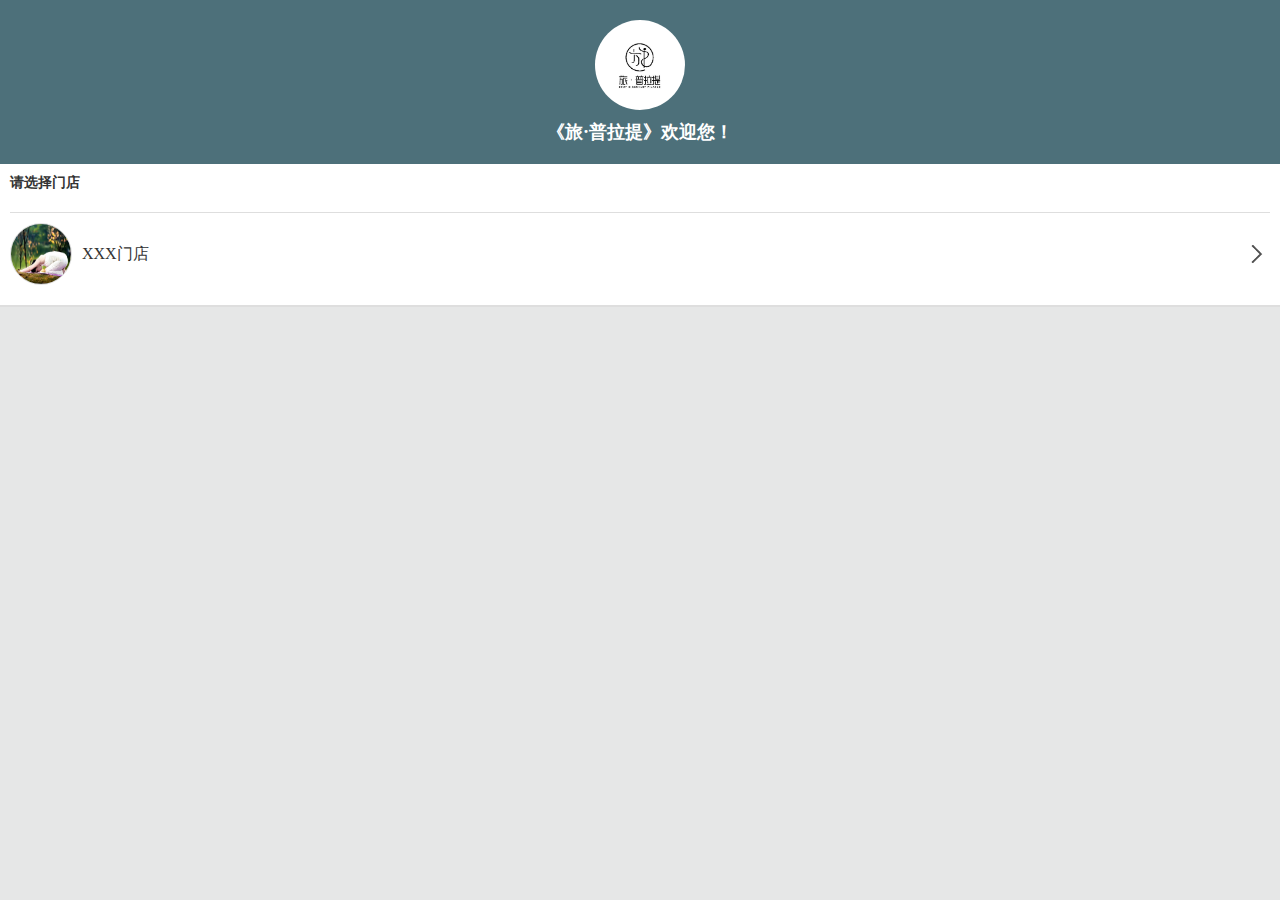
<file: page/index.html>
<!DOCTYPE html>
<html>
<head>
<meta charset="utf-8" name="viewport" content="width=device-width,initial-scale=1,user-scalable=no">
<title>旅·普拉提</title>
<link href="../css/public.css" rel="stylesheet" type="text/css" />
<link href="../css/index.css" rel="stylesheet" type="text/css" />
<link href="../css/bootstrap.min.css" rel="stylesheet" type="text/css" />
<script type="text/javascript" src="../js/jquery-3.4.1.min.js"></script>
<script type="text/javascript" src="../js/config.js"></script>
<script type="text/javascript" src="../js/rolldate.min.js"></script>
<link href="../css/bootstrap.min.css" rel="stylesheet" type="text/css" />
<script type="text/javascript" src="../js/bootstrap.min.js"></script>
<script type="text/javascript" src="../js/template.js"></script>
</head>
<body>
	<!-- 内容部分 -->
	<ul class="contend">
		<!-- 首页 -->
		<li>
			<div class="contend-home-page">
				<!-- <div class="top-nave">旅·普拉提-首页</div> -->
				<!-- 顶部banner -->
				<div class="contend-home-page-img">
					<img src="../img/banner.png" />
				</div>
				
				<!-- 中间链接 -->
				<div class="store-notice">
					<!-- 门店公告 -->
					<div class="store-notice-title">
						<div class="store-notice-img"><img src="../img/notice.png" /></div>
						<p>门店公告</p>
					</div>
					<!-- 教练详情 -->
					<div class="group-details">
						<div class="group-details-img"><img src="../img/detail.png" /></div>
						<p>教练详情</p>
					</div>
					<!-- 我的信息 -->
					<div class="my-info">
						<div class="my-info-img"><img src="../img/info.png" /></div>
						<p>我的信息</p>
					</div>
				</div>
				
				<!-- 门店简介部分 -->
				<div class="contend-abstract">
					<div class="contend-abstract-title">
						<div class="contend-abstract-title-info">
							<img src="" />
							<p class="store-abstract"></p>
						</div>
						<p class="store-details">查看详情</p>
					</div>
					<div class="store-img"></div>
				</div>
				
				<!-- 我们的门店 -->
				<div class="contend-our-store">
					<div class="contend-our-store-left">
						<img src="../img/store.png" />
						<p>我们的门店</p>
					</div>
					<div class="contend-our-store-num"></div>
				</div>
				<ul class="hide-store"></ul>
			</div>
		</li>
		<!-- 活动中心 -->
		<li>
			<div class="top-nave">活动中心</div>
			<div class="activity-center">
				<div class="activity-img">
					<img src="../img/yjbj3.jpeg" />
				</div>
				<ul class="activity-title">
					<li class="activity-main">活动主标题</li>
					<li class="activity-vice">活动副标题</li>
				</ul>
			</div>
			<div class="activity-center">
				<div class="activity-img">
					<img src="../img/yjbj3.jpeg" />
				</div>
				<ul class="activity-title">
					<li class="activity-main">活动主标题</li>
					<li class="activity-vice">活动副标题</li>
				</ul>
			</div>
		</li>
		<!-- 立即预约 -->
		<li>
			<!-- <div class="top-nave">立即预约</div> -->
			<!-- 立即预约顶部 -->
			<ul class="make-week">
				<li id="pickdate" class="calendar-icon">
					<img src="../img/calendar.png" />
					<input readonly class="form-control" type="text" id="date-group8-1" placeholder="不能小于当前的日期">
				</li>
				<li class="class-chose">
					<p id="group-class" class="choose-current">团课</p>
					<p id="private-class">私教</p>
				</li>
				<li class="chose-store-select"></li>
				<!-- <li class="chose-store-select">
					<select class="chose-store">
						<option value="">南城店</option>
						<option value="">虎门店</option>
						<option value="">东城店</option>
					</select>
				</li> -->
			</ul>
			
			<!-- 预约内容->团课预约 -->
			<div class="current-make-out"></div>
			<!-- 底部弹出数据 -->
			<div class="am-share">
			  <h3 class="am-share-title"></h3>
			  <ul class="am-share-sns"></ul>
			  <div class="am-share-footer">
				  <button class="sure_btn">确定预约</button>
				  <button class="share_btn">取消</button>
			  </div>
			</div>
			
			<!-- 模态框 -->
			<!-- <div class="modal fade" id="myModal" tabindex="-1" role="dialog" aria-labelledby="myModalLabel" aria-hidden="true"></div> -->
		</li>
		<!-- 个人中心 -->
		<li>
			<div class="top-nave">个人中心</div>
			<div class="personal-center-box">
				<div class="personal-center"></div>
				<div class="personal-center-top">
					<div class="personal-center-top-img"><span>未登录</span><img src="" /></div>
					<p></p>
				</div>
			</div>
			<ul class="personal-center-info">
				<li data-id="info">
					<p>我的信息</p>
					<div class="personal-center-img"><img src="../img/jt2.png" /></div>
				</li>
				<li data-id="notice">
					<p>门店公告</p>
					<div class="personal-center-img"><img src="../img/jt2.png" /></div>
				</li>
				<li data-id="about-us">
					<p>关于我们</p>
					<div class="personal-center-img"><img src="../img/jt2.png" /></div>
				</li>
				<li data-id="make-record">
					<p>我的预约记录</p>
					<div class="personal-center-img"><img src="../img/jt2.png" /></div>
				</li>
			</ul>
			<button class="exit">退出</button>
		</li>
	</ul>
	<!-- 底部 -->
	<div class="fill-footer"></div>
	<ul class="footer-tabe">
		<li class="tbl-active">首页</li>
		<li>活动中心</li>
		<li>立即预约</li>
		<li>个人中心</li>
	</ul>
</body>
<script>
	let choseData = "",
	u = getUrl(),
	storeUrl = window.location.href,
	needUrl = storeUrl.split('?')[1],
	needUrlData="",
	storeId="",
	storesname = "",
	storeData = JSON.parse(localStorage.getItem("userData")), // 获取用户登录数据
	memberTokens = "";
	if(needUrl != undefined){
		needUrlData = needUrl.split('&'), // 获取路径中需要的数据
		storeId = needUrlData[0].split('=')[1], // 门店id
		storesname = decodeURI(needUrlData[1].split('=')[1]); // 门店名称;
	}else{
		$(window).attr('location','/page/storeChose.html');
	}
	// 获取数据封装
	function getClassData(url,sendTime,joinData,targetData,determineType){
		// url 需要读取的接口, joinData 拼接的数据html, targetData 存放的目标节点, determineType 判断课程类型（团课、私课）
		if(determineType == "0"){
			$.post(u+url,{
				selectDate:sendTime,
				storeId:storeId
			},function(res){
				let dataArr = res.page.rows;
				console.log(res,'111');
				if(res.success && dataArr != null){
					for(let i in dataArr){
						let makeNum = dataArr[i].maxStudent - dataArr[i].hasApplyCount;
						console.log(dataArr[i]);
						console.log(makeNum);
						console.log(!dataArr[i].notOver);
						joinData += '<ul class="current-make">';
						joinData += '<li class="current-img"><img src="'+ u + dataArr[i].descImage + '" /></li>';
						joinData += '<li class="current-info">';
						joinData += '<p>课程时间：' + dataArr[i].starttime + '-' + dataArr[i].endtime + '</p>';
						joinData += '<p class="current-info-name">课程名称：' + dataArr[i].coachName + '</p>';
						joinData += '<p>场地名称：' + dataArr[i].place + '</p>';
						joinData += '</li>';
						joinData += '<li class="make-info">';
						joinData += '<p class="make-info-btn" week-id="'+ dataArr[i].id +'">查看详情</p>';
						if(makeNum > 0 && !dataArr[i].canApply){
							joinData += '<p class="make-info-num">还可报名' + makeNum + '人</p>';
						}else if(makeNum == 0 && dataArr[i].canApply){
							joinData += '<p class="make-info-num">人员已满</p>';
						}
						joinData += '</li></ul>';
						$(targetData).html(joinData);
					}
				}else{
					$(targetData).html('暂无课程数据');
				}
				
			});
		}else if(determineType == "1"){
			$.post(u+url,{
				dateStr:sendTime,
				storeId:storeId
			},function(res){
				console.log(res,'222');
				let dataArr = res.data;
				if(res.success && dataArr.length != 0){
					for(let i in dataArr){
						let itemsArr = dataArr[i].items;
						// console.log(dataArr[i]);
						joinData += '<li>';
						joinData += '<ul class="private-make">';
						joinData += '<li class="private-info">';
						joinData += '<div class="private-info-img">';
						joinData += '<img src="' + u + dataArr[i].headpic + '" /></div>';
						joinData += '<p>教练名称：'+ dataArr[i].name +'</p></li>';
						joinData += '<li class="make-btn">课程详情</li></ul>';
						joinData += '<div class="show-data">';
						for(let s in itemsArr){
							// console.log(itemsArr[s],'123');
							joinData += '<ul class="private-lessons-info-ul">';
							joinData += '<li class="private-lessons-count">';
							joinData += '<div class="private-lessons-count-box">';
							joinData += '<div class="private-lessons-count-box-left">';
							joinData += '<div class="private-lessons-count-img"><img src="'+ u + itemsArr[s].logo +'" /></div>';
							joinData += '<div class="private-lessons-count-desc">';
							joinData += '<p>'+ itemsArr[s].courseName +'</p>';
							joinData += '<p class="private-lessons-count-time">'+ itemsArr[s].duration +'min</p>';
							joinData += '</div></div></div>';
							joinData += '<p class="private-lessons-count-btn" course-id="'+ itemsArr[s].id +'">预约</p>';
							joinData += '</li></ul>';
						}
						joinData += '</div>';
						joinData += '</li>';
						$(targetData).html(joinData);
					}
				}else{
					$(targetData).html('该门店暂未添加教练');
				}
			});
		}
	}
	
	// 私课预约函数封装
	function privateClassFun(urlData,tokenParameter,idParameter,dayParameter,ev){
		$.ajax({
			// 请求头信息
			headers:{
				"Accept": "application/json",
				"memberToken":tokenParameter
			},
			// 请求方式
			type:"POST",
			// 请求属于同步还是异步
			async:false,
			// 预期服务器返回的数据类型，如果不指定，jQuery会根据响应包自动判断，一般我们直接设定为json
			dataType:'json',
			url:u + urlData,
			contentType : "application/x-www-form-urlencoded",
			data:{
				courseId:idParameter,
				datetime:dayParameter
			},
			success:function (res) {
				console.log(res);
				if(res.success){
					//console.log(ev,'123');
					//ev.stopPropagation();
					alert(res.msg);
					//window.location.reload();//当前页面刷新
				}else{
					//console.log(ev,'234');
					//ev.stopPropagation();
					alert(res.msg);
					//window.location.reload();//当前页面刷新
				}
			},
			error:function(err) {
				console.log(err,'失败返回');
			},
		});
	}
	//日期判断
	new Rolldate({
		el: '#date-group8-1',
		format: 'YYYY-MM-DD',
		beginYear: 1986,
		endYear: 2100,
		confirm: function(date) {
			var d = new Date(),
				d1 = new Date(date.replace(/\-/g, "\/")),
				d2 = new Date(d.getFullYear() + '/' + (d.getMonth() + 1) + '/' + d.getDate()), //如果非'YYYY-MM-DD'格式，需要另做调整
				showInfo="";
			if (d1 < d2) {
				//showInfo += '<div class="modal-dialog">';
				//showInfo += '<div class="modal-header">';
				//showInfo += '<button type="button" class="close" data-dismiss="modal" aria-hidden="true">&times;</button>';
				//showInfo += '<h4 class="modal-title" id="myModalLabel">错误提示</h4></div>';
				//showInfo += '<div class="modal-body">所选日期不能小于今天日期</div>';
				//showInfo += '<div class="modal-footer">';
				//showInfo += '<button type="button" class="btn btn-default" data-dismiss="modal">重新选取日期</button>';
				//$('#myModal').html(showInfo);
				alert('不能小于当前的日期');
				return false;
			}else{
				choseData = date;
			}
			if($(".class-chose > p").eq(0).attr('class') == "choose-current"){
				let classData = "";
				getClassData('course/teamCourse/getTeamCourseByDay',date,classData,'.current-make-out',"0");
			}else if($(".class-chose > p").eq(1).attr('class') == "choose-current"){
				let classData = "";
				getClassData('memeber/coach/showWithPrivateCourse',date,classData,'.current-make-out',"1");
			}
		}
	});
	$(document).ready(function(){
		// 判断用户是否是选择了门店，如果选择了门店那么就继续操作，如果没有选择门店则进入门店选择页面
		if(needUrl != undefined){			
			// 传入门店id获取对应门店数据
			setTimeout(function(){
				$.post(u+'store/storeInfo/get',{id:storeId},function(res){
					// console.log(res,'111');
					let datas = res.data,storesImg = res.data.bannerPic,dealImg = storesImg.split('|'),needImgData = "";
					if(res.code == 200 && res.msg == '调用接口成功'){
						$('.contend-abstract-title-info > img').attr('src',u + datas.logoPic);
						$('.store-abstract').append(datas.name);
						// 课程预约中选择的门店（现在的状态是写死）
						$('.chose-store-select').append(datas.name);
						for(let i in dealImg){
							needImgData+='<div class="store-img-box"><img src="'+ u + dealImg[i] +'" /></div>';
							$('.store-img').html(needImgData);
						}
					}else{
						alert('请求超时，请检查网络');
					}
				});
			},200);
			
			// 获取全部门店数据
			setTimeout(function(){
				$.post(u + 'store/storeInfo/listAll',{},function(storesAllData){
					// console.log(storesAllData,'222');
					let storesArr = storesAllData.page.rows,storesLen = storesArr.length,storesList = "";
					if(storesAllData.code == 200 && storesAllData.msg == '返回数据成功'){
						$('.contend-our-store-num').append(storesLen + '家门店');
						// console.log(storesArr);
						for(let s in storesArr){
							storesList+='<li storesid="'+ storesArr[s].id +'">' + storesArr[s].name + '</li>';
							$('.hide-store').html(storesList);
						}
					}
				});
			},800);
			
			$(".contend>li").eq(0).show().siblings().hide();
			$(".footer-tabe>li").click(function () {
				$(this).addClass("tbl-active").siblings().removeClass("tbl-active");
				let index = $(this).index();
				if(index == 1){
					alert('活动中心正在开发中');
				}else if(index == 2){
					// 立即预约界面的全部数据操作
					let now = new Date(),
					choseTime = ''; // 获取用户选择的时间节点
					time = now.getFullYear() + "-" +((now.getMonth()+1)<10?"0":"")+(now.getMonth()+1)+"-"+(now.getDate()<10?"0":"")+now.getDate();  // 用户获取当前时间
					$(".class-chose > p").eq(0).addClass("choose-current").siblings().removeClass("choose-current");
					
					if($(".class-chose > p").eq(0).text() == "团课"){
						let classData = ""; // 获取团课的数据
						getClassData('course/teamCourse/getTeamCourseByDay',time,classData,'.current-make-out',"0");
					}
					
					// 用户点击团课或私教时颜色切换
					$('.class-chose > p').click(function(){
						$(this).addClass("choose-current").siblings().removeClass("choose-current");
						let index = $(this).index();
						if(index == 1){
							let classData = "";
							getClassData('memeber/coach/showWithPrivateCourse',time,classData,'.current-make-out',"1");
						}else if(index == 0){
							let classData = "";
							getClassData('course/teamCourse/getTeamCourseByDay',time,classData,'.current-make-out',"0");
						}
					});
					
					// 用户点击私课时间节点的时候添加颜色
					$('.am-share-sns').on('click','li',function(){
						$(this).addClass("change-active").siblings().removeClass("change-active");
						choseTime = $(this).children().text();
					});
					// 点击私教预约按钮弹出底部数据选择时间节点
					$('.current-make-out').on('click','.private-lessons-count-btn',function(){
						let courseid = $(this).attr('course-id'),timeData = "",titleTxt = " ";
						if(choseData == ""){
							titleTxt = '请选择'+time+'的私课时间';
							$('.am-share-title').html(titleTxt);
						}else{
							titleTxt = '请选择'+choseData+'的私课时间';
							$('.am-share-title').html(titleTxt);
						}
						
						// 获取教练课程时间节点
						$.post(u + 'memeber/coachcourse/showTimeByCourseId',{courseId:courseid},function(res){
							let timePoint = res.data;
							console.log(res);
							for(let m in timePoint){
								timeData+='<li><span>'+ timePoint[m].timePoint +'</span></li>';
								$('.am-share-sns').html(timeData);
							}
						});
						$(".am-share").addClass("am-modal-active");
						if($(".sharebg").length>0){
							$(".sharebg").addClass("sharebg-active");
						}else{
							$("body").append('<div class="sharebg"></div>');
							$(".sharebg").addClass("sharebg-active");
						}
						$(".sharebg-active,.share_btn").click(function(){
							$(".am-share").removeClass("am-modal-active");
							$('.am-share-sns > li').removeClass("change-active");
							setTimeout(function(){
								$(".sharebg-active").removeClass("sharebg-active");	
								$(".sharebg").remove();	
							},300);
						});
						$('.sure_btn').one("click",function(event){
							//console.log(storeData,'111');
							//console.log(memberTokens,'用户唯一识别id');
							if(storeData != null){
								let url = 'member/applyCoachCourse';
								memberTokens = storeData.map.memberToken; // 会员唯一识别码
								if(choseData == ""){
									let joinDayTime = time+' '+choseTime;
									privateClassFun(url,memberTokens,courseid,joinDayTime,event);
								}else{
									let joinDayTime = choseData+' '+choseTime;
									privateClassFun(url,memberTokens,courseid,joinDayTime,event);
								}
								$(".am-share").removeClass("am-modal-active");
								$('.am-share-sns > li').removeClass("change-active");
								setTimeout(function(){
									$(".sharebg-active").removeClass("sharebg-active");	
									$(".sharebg").remove();	
								},300);
							}else{
								alert('请登录');
								$(window).attr('location','/page/login.html');
							}
							
						});
					});
						
					// 团课预约按钮点击跳转详情页						
					$('.current-make-out').on('click','.make-info-btn',function(){
						let weekId = $(this).attr('week-id');
						$(window).attr('location','/page/groupClassDetail.html?id='+weekId);
					});
					
				}else if(index == 3){
					// 个人中心
					console.log(storeData,'111');
					if(storeData != null){
						memberTokens = storeData.map.memberToken; // 会员唯一识别码
						$('.personal-center-top-img > span').css('display','none');
						$('.exit').html('退出');
						$('.personal-center-top-img > img').attr('src',u + storeData.map.memberInfo.headpic)
						$('.personal-center-top > p').html('用户昵称：' + storeData.map.memberInfo.nickName);
						$('.personal-center-info li').click(function(){
							if($(this).attr('data-id') == 'info'){
								alert('我的信息正在开发中');
							}else if($(this).attr('data-id') == 'notice'){
								alert('门店公告正在开发中');
							}else if($(this).attr('data-id') == 'about-us'){
								alert('关于我们正在开发中');
							}else if($(this).attr('data-id') == 'make-record'){
								$(window).attr('location','/page/makeRecord.html');
							}
						});
						
						// 点击退出按钮清空缓存数据
						$('.exit').click(function(){
							$.ajax({
								// 请求头信息
								headers:{
									"Accept": "application/json",
									"memberToken":memberTokens
								},
								// 请求方式
								type:"POST",
								// 请求属于同步还是异步
								async:false,
								// 预期服务器返回的数据类型，如果不指定，jQuery会根据响应包自动判断，一般我们直接设定为json
								dataType:'json',
								url:u + 'member/logout',
								contentType : "application/x-www-form-urlencoded",
								data:{},
								success:function (res) {
									console.log(res);
									if(res.success){
										alert('成功退出登录');
										localStorage.clear(); // 清除缓存数据
										$(window).attr('location','/page/login.html');
									}
								},
								error:function(err) {
									console.log(err,'失败返回');
								},
							});
						});
					}else{
						$('.personal-center-top-img > img').css('display','none');
						$('.exit').html('立即登录');
						$('.personal-center-top > p').html('请登录');
						$('.personal-center-info li').click(function(){
							if($(this).attr('data-id') == 'info'){
								alert('请登录');
							}else if($(this).attr('data-id') == 'notice'){
								alert('门店公告正在开发中');
							}else if($(this).attr('data-id') == 'about-us'){
								alert('关于我们正在开发中');
							}else if($(this).attr('data-id') == 'make-record'){
								alert('请登录');
							}
						});
						$('.exit').click(function(){
							$(window).attr('location','/page/login.html');
						});
					}
				}
				$(".contend>li").eq(index).show().siblings().hide();
			});
			
			// 门店公告信息
			$('.store-notice-img').click(function(){
				alert('门店公告正在完善中');
			});
			
			// 我的信息
			$('.my-info-img').click(function(){
				alert('我的信息模块正在完善中');
			});
			
			// 点击查看详情
			$('.store-details').click(function(){
				alert('功能正在完善中');
			});
			
			// 隐藏或显示私教课程详情
			$(".current-make-out").on('click','.make-btn',function(){
				$(this).parent().next().slideToggle("slow");
			});
			
			// 隐藏或显示门店
			$(".contend-our-store").click(function(){
				$(".hide-store").slideToggle("slow");
			});
			
			// 首页教练详情
			$('.group-details').click(function(){
				// alert('该功能正在完善开发中');
				$(window).attr('location','/page/coachList.html?storeid='+storeId);
			});
		}else{
			$(window).attr('location','/page/storeChose.html');
		}
	});
	keyboardEvents();
</script>
</html>
</file>
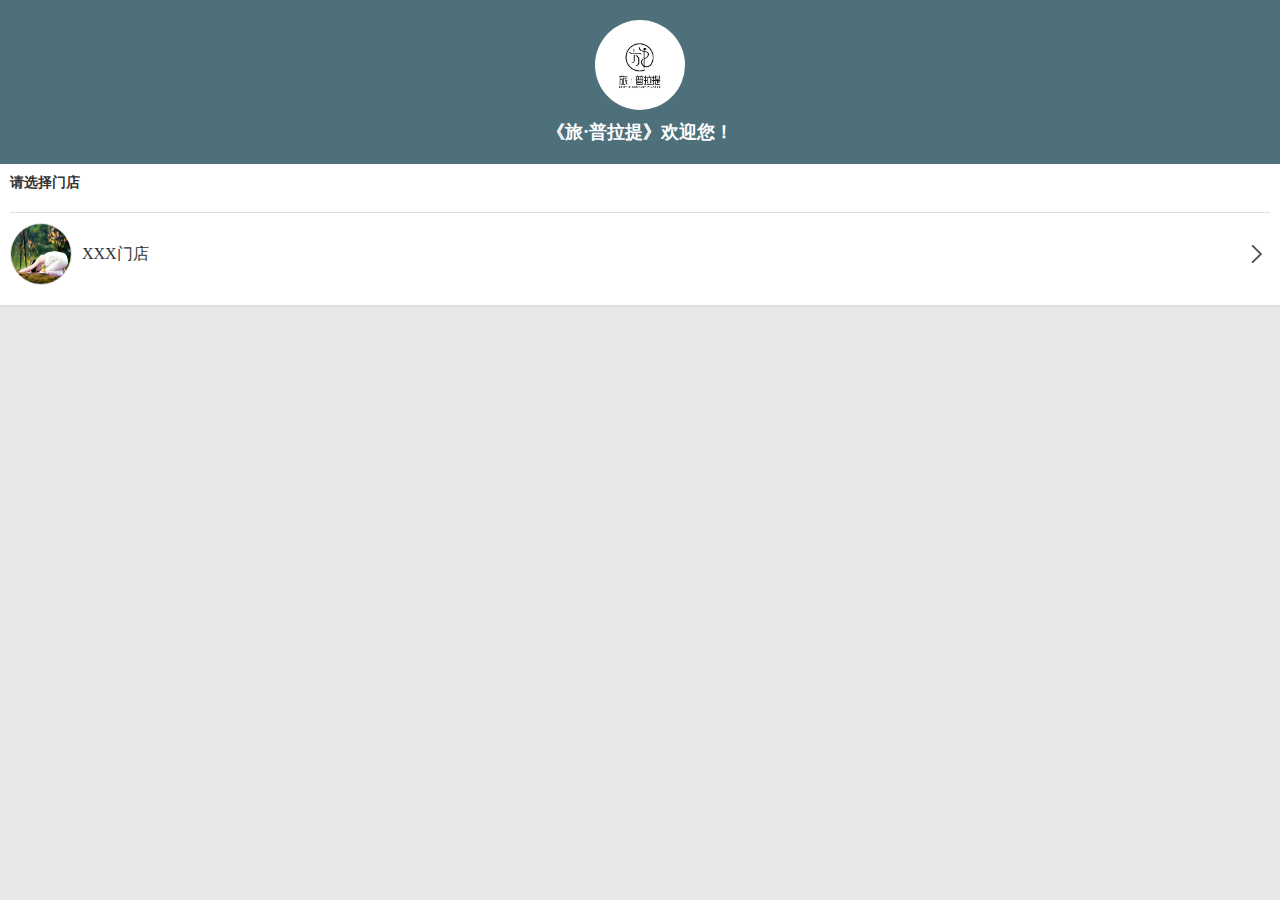
<file: page/coachDetail.html>
<!DOCTYPE html>
<html>
<head>
<meta charset="utf-8" name="viewport" content="width=device-width,initial-scale=1,user-scalable=no">
<link href="../css/public.css" rel="stylesheet" type="text/css" />
<link href="../css/coachDetail.css" rel="stylesheet" type="text/css" />
<script type="text/javascript" src="../js/jquery-3.4.1.min.js"></script>
<script type="text/javascript" src="../js/config.js"></script>
<script type="text/javascript" src="../js/template.js"></script>
<title></title>
</head>
<body>	
	<!-- 顶部 -->
	<!-- <ul class="class-detail-top">
		<li class="class-detail-top-img"><img src="../img/jt.png" /></li>
		<li class="class-detail-top-text">教练详情</li>
	</ul> -->
	<div class="personal-center-box">
		<div class="personal-center"></div>
		<div class="personal-center-top">
			<div class="personal-center-top-img"><img src="../img/yj.jpg" /></div>
			<p></p>
		</div>
	</div>
	<!-- 内容 -->
	<ul class="proficient-class">
		<li class="proficient-class-title">擅长</li>
		<li class="proficient-class-count">
			<p></p>
		</li>
	</ul>
	<!-- 基本信息 -->
	<ul class="basic-info">
		<li class="basic-info-title">基本信息</li>
		<li class="basic-info-count">
			<div class="basic-info-count-img"><img src="../img/tel.png" /></div>
			<div class="basic-info-count-tel">
				<p class="basic-info-count-tel-txt">电话:</p>
				<p class="basic-info-count-tel-num"></p>
			</div>
		</li>
	</ul>
	<!-- 工作经历 -->
	<ul class="basic-info signature">
		<li class="basic-info-title">我的签名</li>
		<li class="signature-info-count"></li>
	</ul>
	<!-- 资质认证 -->	
	<ul class="basic-info">
		<li class="basic-info-title">资质认证</li>
		<li class="basic-info-count">
			<div class="qualification-info-count-img"><img src="" /></div>
		</li>
	</ul>
	<!-- 工作经历 -->
	<ul class="basic-info experience-info">
		<li class="basic-info-title">工作经历</li>
		<li class="experience-info-count"></li>
	</ul>
	<!-- 查看私课按钮 -->
	<button class="view-class"></button>
</body>
<script>
	let storeUrl = window.location.href,
		needUrl = storeUrl.split('?')[1],
		coachId = "",
		storeid = "",
		u = getUrl();
		if(needUrl != undefined){
			needCcoachidUrl = needUrl.split('&')[0]; // 教练id
			coachId = needCcoachidUrl.split('=')[1];
			needStoreidUrl = needUrl.split('&')[1];
			storeid = needStoreidUrl.split('=')[1];
		}else{
			$(window).attr('location','/page/storeChose.html');
		}
		console.log(coachId);
	// 获取教练的详细信息
	$.post(u + 'memeber/coach/get',{id:coachId},function(res){
		let coachData = res.data;
		console.log(coachData);
		if(res.code == 200 && res.msg == '调用接口成功'){
			let skillData = coachData.skill;
			$('.personal-center-top-img > img').attr('src',u + coachData.headpic);
			// 资质认证
			if(coachData.honor == ""){
				$('.qualification-info-count-img').append('<p>暂未上传</p>');
			}else{
				$('.qualification-info-count-img > img').attr('src',u + coachData.honor);
			}
			// 工作经历
			if(coachData.experience == ""){
				$('.experience-info-count').append('该教练尚未填写工作经历');
			}else{
				$('.experience-info-count').append(coachData.experience);
			}
			$('.personal-center-top > p').append('教练名称：' + coachData.name);
			$('.view-class').append('查看'+coachData.name+'的私课');
			$('.basic-info-count-tel-num').append(coachData.tel);
			$('.signature-info-count').append(coachData.signature);
			
			if(skillData.indexOf("，") >= 0 ) { // 检索字符串中是否有中文逗号
				skillData = skillData.replace(/，/ig,','); // 将中文逗号转换成英文逗号
			} 
			let skillArr = skillData.split(','),skillArrData = "";
			for(let i in skillArr){
				skillArrData+='<p>'+ skillArr[i] +'</p>'
				$('.proficient-class-count').html(skillArrData);
			}
		}
	});
	$('.class-detail-top-img').click(function(){
		javascript:history.back(-1);
	});
	$('.view-class').click(function(){
		$(window).attr('location','/page/privateMake.html?coachid=' + coachId + '&storeid=' + storeid);
	});
	keyboardEvents();
</script>
</html>
</file>
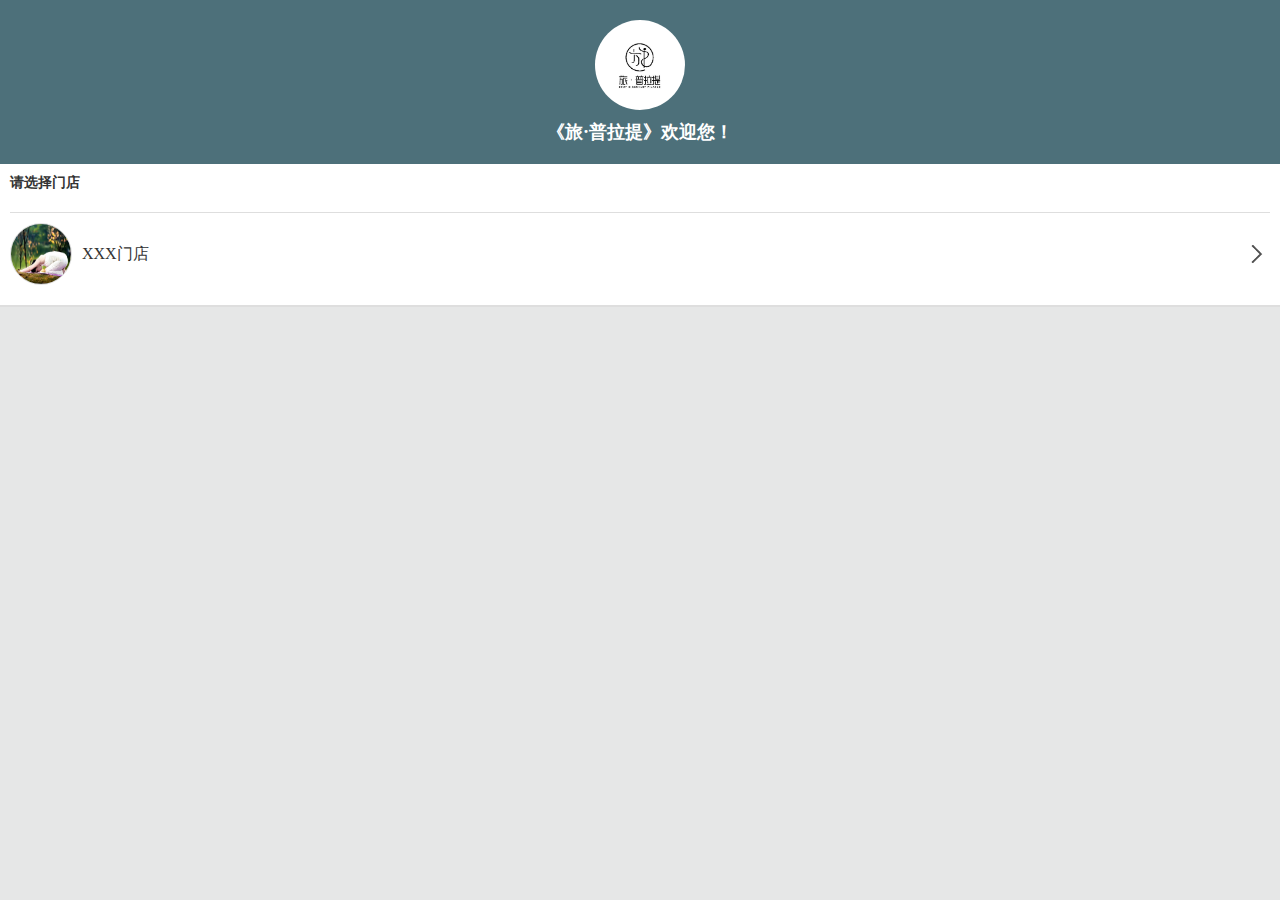
<file: page/coachList.html>
<!DOCTYPE html>
<html>
<head>
<meta charset="utf-8" name="viewport" content="width=device-width,initial-scale=1,user-scalable=no">
<title>教练列表</title>
<link href="../css/public.css" rel="stylesheet" type="text/css" />
<link href="../css/coachList.css" rel="stylesheet" type="text/css" />
<script type="text/javascript" src="../js/jquery-3.4.1.min.js"></script>
<script type="text/javascript" src="../js/config.js"></script>
<script type="text/javascript" src="../js/template.js"></script>
</head>
<body>
	<!-- 顶部 -->
	<!-- <ul class="class-detail-top">
		<li class="class-detail-top-img"><img src="../img/jt.png" /></li>
		<li class="class-detail-top-text">教练列表</li>
	</ul> -->
	<!-- 教练列表 -->
	<ul class="coach-list"></ul>
</body>
<script>
	let storeUrl = window.location.href,
		needUrl = storeUrl.split('?')[1],
		storeId = "",
		u = getUrl();
		if(needUrl != undefined){
			storeId = needUrl.split('=')[1]; // 门店id
		}else{
			$(window).attr('location','/page/storeChose.html');
		}
	// 获取门店对应教练
	// 获取门店教练数据封装
	function privateClass(getId){
		$.ajax({
			// 请求头信息
			headers:{
				"Accept": "application/json"
			},
			// 请求方式
			type:"POST",
			// 请求属于同步还是异步
			async:false,
			// 预期服务器返回的数据类型，如果不指定，jQuery会根据响应包自动判断，一般我们直接设定为json
			dataType:'json',
			url:u+"memeber/coach/list",
			contentType : "application/json",
			data:JSON.stringify({
				"store_id":getId
			}),
			success:function (res) {
				let coachListData = res.page.rows,coachList = "";
				if(res.code == 200 && res.msg == '返回数据成功'){
					for(let i in coachListData){
						coachList+='<li coachid="'+ coachListData[i].id +'">';
						coachList+='<div class="coach-list-box">';
						coachList+='<div class="coach-list-info">';
						coachList+='<div class="coach-list-img"><img src="'+ u + coachListData[i].headpic + '" /></div>';
						coachList+='<div class="coach-list-info-text">';
						coachList+='<p class="coach-list-info-title">'+ coachListData[i].name +'</p>';
						coachList+='<p class="coach-list-info-count">'+ coachListData[i].signature +'</p>';
						coachList+='</div></div>';
						coachList+='<div class="coach-list-info-next-page"><img src="../img/jt2.png" /></div></div></li>';
						$('.coach-list').html(coachList);
					}
				}
			},
			error:function(err) {
				console.log(err.status,'失败返回');
			},
		});
	}
	privateClass(storeId);
	
	$('.coach-list>li').click(function(){
		let coachid = $(this).attr('coachid');
		$(window).attr('location','/page/coachDetail.html?coachid=' + coachid + '&storeid=' + storeId);
	});
	$('.class-detail-top-img').click(function(){
		javascript:history.back(-1);
	});
	keyboardEvents();
</script>
</html>
</file>
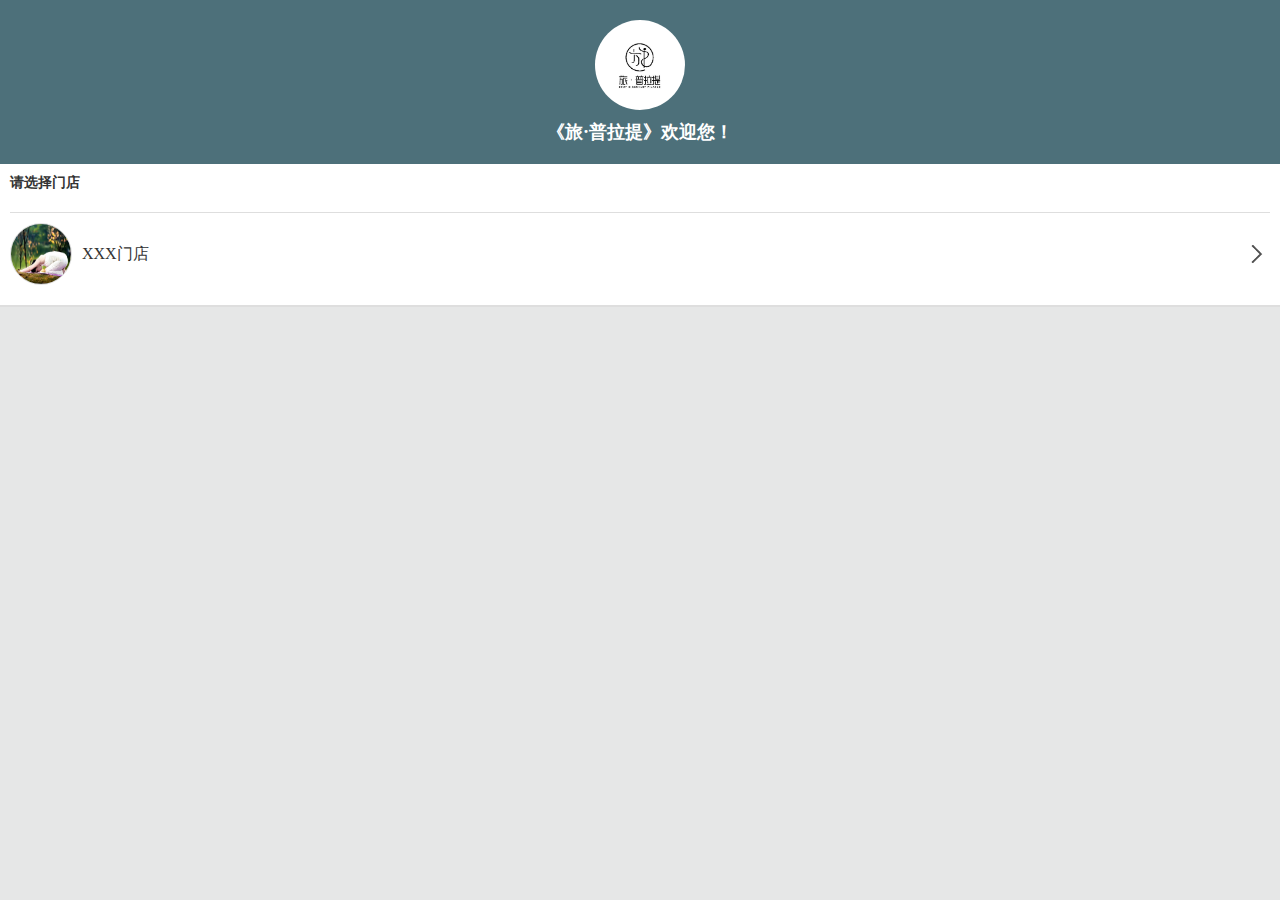
<file: page/groupClassDetail.html>
<!DOCTYPE html>
<html>
<head>
<meta charset="utf-8" name="viewport" content="width=device-width,initial-scale=1,user-scalable=no">
<title>课程详情</title>
<link href="../css/public.css" rel="stylesheet" type="text/css" />
<link href="../css/groupClassDetail.css" rel="stylesheet" type="text/css" />
<script type="text/javascript" src="../js/jquery-3.4.1.min.js"></script>
<script type="text/javascript" src="../js/config.js"></script>
<script type="text/javascript" src="../js/template.js"></script>
</head>
<body>
	<!-- 顶部 -->
	<!-- <ul class="class-detail-top">
		<li class="class-detail-top-img"><img src="../img/jt.png" /></li>
		<li class="class-detail-top-text">课程详情</li>
	</ul> -->
	<!-- 课程信息 -->
	<ul class="class-info">
		<li class="class-info-title"></li>
		<li class="class-info-time"></li>
		<li class="class-info-add"></li>
	</ul>
	<!-- 课程图片 -->
	<div class="class-img">
		<p class="class-img-title">课程图片</p>
		<ul class="class-img-content">
			<li class="class-img-box"><img src="" /></li>
		</ul>
	</div>
	<!-- 课程简介 -->
	<div class="class-Introduction">
		<p class="class-Introduction-title">课程简介</p>
		<ul class="class-Introduction-box">
			<li></li>
		</ul>
	</div>
	<!-- 立即预约 -->
	<div style="height: 50px;width: 100%;"></div>
	<button class="immediately-make">立即预约</button>
</body>
<script>
	$(document).ready(function(){
		let storeUrl = window.location.href,
		storeData = JSON.parse(localStorage.getItem("userData")), // 获取用户登录数据
		memberToken = "",
		needUrl = storeUrl.split('?')[1],
		weekId = "",
		url = 'course/teamCourse/applyCourse';
		u = getUrl();
		if(needUrl != undefined){
			weekId = needUrl.split('=')[1]; // 课程id
			console.log(weekId,'课程id');
		}else{
			$(window).attr('location','/page/storeChose.html');
		}
		$.post(u+'course/teamCourse/get',{id:weekId},function(res){
			let weekInfo = res.data;
			$('.class-info-title').append('课程名称：'+weekInfo.courseName);
			$('.class-info-time').append('时间：'+weekInfo.teachDate + ' '+ weekInfo.starttime + ' '+ weekInfo.endtime);
			$('.class-info-add').append('训练场地：'+weekInfo.place);
			$('.class-img-box > img').attr('src', u + weekInfo.descImage);
			$('.class-Introduction-box > li').append(weekInfo.desc);
			console.log(res);
		});
		$('.class-detail-top-img').click(function(){
			javascript:history.back(-1);
		});
		// 团课预约函数封装
		function groupClassFun(urlData,tokenParameter,idParameter){
			$.ajax({
				// 请求头信息
				headers:{
					"Accept": "application/json",
					"memberToken":tokenParameter
				},
				// 请求方式
				type:"POST",
				// 请求属于同步还是异步
				async:false,
				// 预期服务器返回的数据类型，如果不指定，jQuery会根据响应包自动判断，一般我们直接设定为json
				dataType:'json',
				url:u + urlData,
				contentType : "application/x-www-form-urlencoded",
				data:{
					courseId:idParameter,
					holdCount:1
				},
				success:function (res) {
					console.log(res);
					if(res.success){
						//console.log(res,'报名成功');
						alert(res.msg);
						javascript:history.go(-1);
					}else{
						//console.log(res,'无法预约');
						alert(res.msg);
						javascript:history.back(-1);
					}
				},
				error:function(err) {
					console.log(err,'失败返回');
				},
			});
		}
		// 点击立即预约调用预约接口
		$('.immediately-make').click(function(){
			console.log(storeData,'数据中心');
			if(storeData != null){
				memberToken = storeData.map.memberToken; // 会员唯一识别码
				groupClassFun(url,memberToken,weekId);
			}else{
				alert('请登录');
				$(window).attr('location','/page/login.html');
			}
		});
		keyboardEvents();
	});	
</script>
</html>
</file>
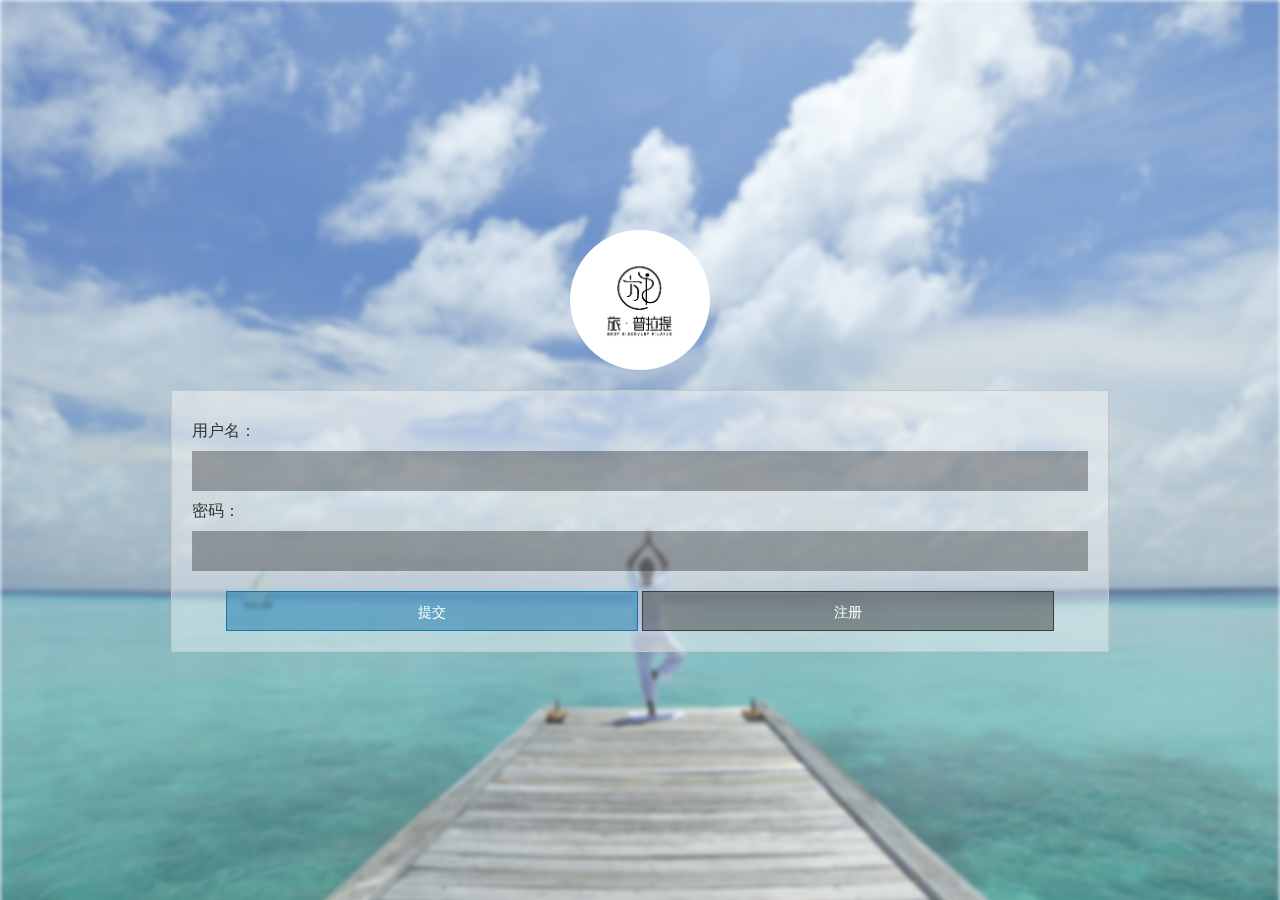
<file: page/login.html>
<!doctype html>
<html>
<head>
<meta charset="utf-8" name="viewport" content="width=device-width,initial-scale=1,user-scalable=no">
<title>登陆</title>
<link href="../css/public.css" rel="stylesheet" type="text/css">
<link href="../css/login.css" rel="stylesheet" type="text/css">
<script type="text/javascript" src="../js/jquery-3.4.1.min.js"></script>
<script type="text/javascript" src="../js/config.js"></script>
<script type="text/javascript" src="../js/template.js"></script>

</head>

<body>
	<!-- 旅普拉提login -->
	<div class="login-back show-login-img"></div>
	<div class="out-log">
		<div class="logo-img">
			<img src="../img/logo.jpg">
		</div>
		<form id="user-form" class="form-div" method="post">
			<div class="inp-div"><p class="inp-div-p">用户名：</p><input class="user-inp" name="userName" value="" /></div>
			<div class="inp-div"><p class="inp-div-p">密码：</p><input type="password" class="pws-inp" name="password" value="" /></div>
			<input class="sum-inp login-page" id="submit" type="button" value="提交" />
			<input class="sum-inp register-page" id="register" type="button" value="注册" />
		</form>
	</div>
</body>
<script>
	
	$(document).ready(function() {
		let backgroundWt = $(window).width() + 'px',
		backgroundHt = $(window).height() + 20 + 'px',
		passStr=''; //定义一个空变量用来存储密码
		// 设置背景图片的宽高
		$('.login-back').css({"width":backgroundWt,"height":backgroundHt});
		
		// 用户登录
		$(".login-page").click(function() {
			let userName = $('.user-inp').val(),
			password = $('.pws-inp').val(),
			u = getUrl();
			if (userName == '' || userName == undefined) {
				alert('请正确输入用户名');
			}else if(password == '' || password == undefined){
				alert('请正确输入用户密码');
			}else{
				// console.log(userName,'用户名');
				// console.log(password,'密码');
				$.post(u+"member/login", {
					userName:userName,
					password:password
				}, function(data) {
					// console.log(data)
					if(data.success){
						localStorage.setItem('userData',JSON.stringify(data));
						// console.log(JSON.parse(localStorage.getItem("userData")),"用户数据");
						window.location.href="/page/storeChose.html";
					}else{
						alert(data.msg);
					}						
				});	
			}
		});
		// 用户注册
		$('#register').click(function(){
			window.location.href="/page/registered.html";
		});
		keyboardEvents();
	});
</script>
</html>
</file>
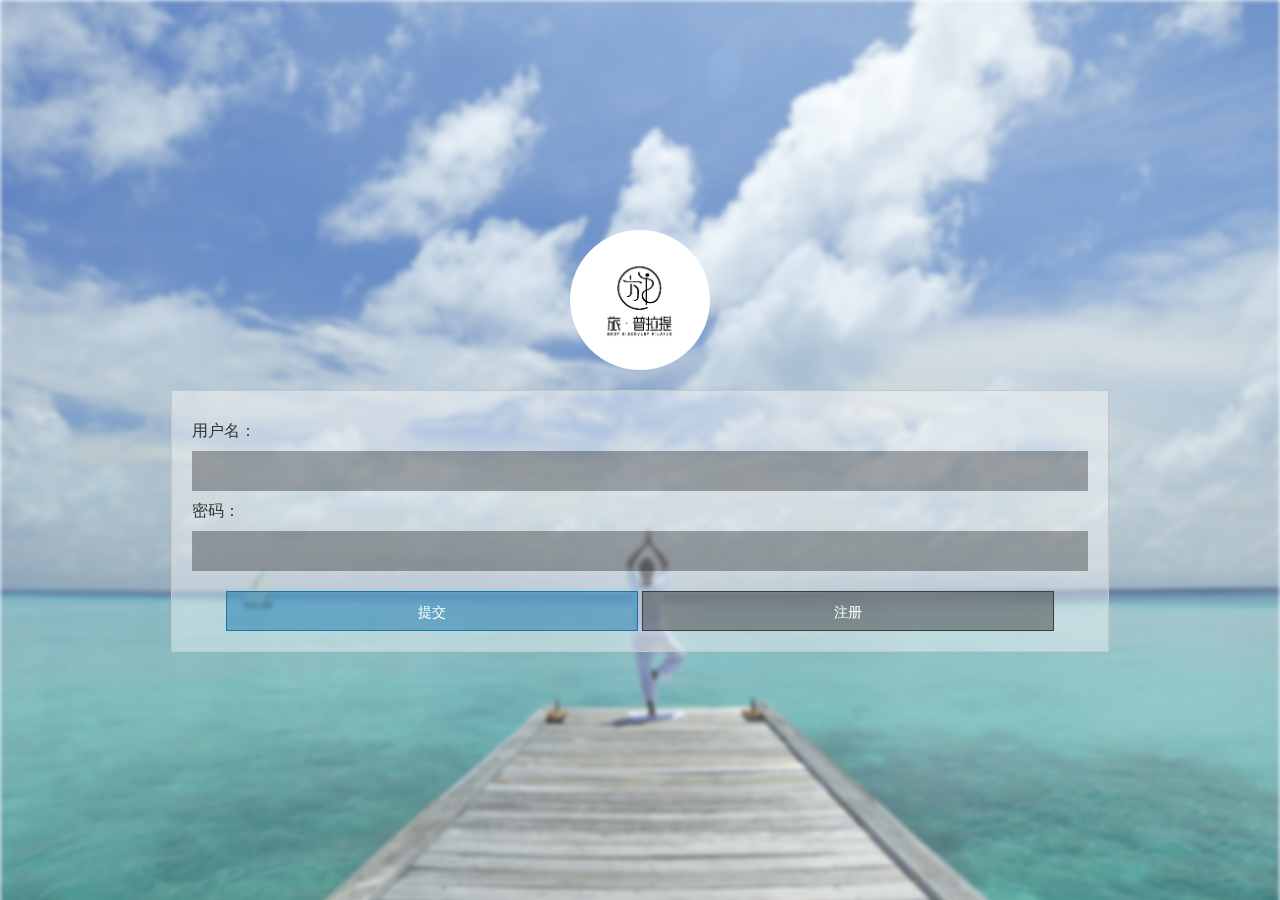
<file: page/makeRecord.html>
<!DOCTYPE html>
<html>
<head>
<meta charset="utf-8" name="viewport" content="width=device-width,initial-scale=1,user-scalable=no">
<title>预约记录</title>
<link href="../css/public.css" rel="stylesheet" type="text/css" />
<link href="../css/makeRecord.css" rel="stylesheet" type="text/css" />
<script type="text/javascript" src="../js/jquery-3.4.1.min.js"></script>
<script type="text/javascript" src="../js/config.js"></script>
<script type="text/javascript" src="../js/template.js"></script>
</head>
<body>
	<!-- 顶部 -->
	<ul class="class-detail-top">
		<li class="class-detail-top-img"><img src="../img/jt.png" /></li>
		<li class="class-detail-top-text">我的预约记录</li>
	</ul>
	
	<!-- 内容详情 -->
	<ul class="class-info"></ul>
	
</body>
<script>
	let u = getUrl(),
	storeData = JSON.parse(localStorage.getItem("userData")), // 获取用户登录数据
	memberToken = "",
	showData = "";
	if(storeData != null){
		memberToken = storeData.map.memberToken; // 会员唯一识别码
	}else{
		$(window).attr('location','/page/login.html');
	}
	if(storeData != undefined || storeData != null || storeData != ""){
		$.ajax({
			// 请求头信息
			headers:{
				"Accept": "application/json",
				"memberToken":memberToken
			},
			// 请求方式
			type:"POST",
			// 请求属于同步还是异步
			async:false,
			// 预期服务器返回的数据类型，如果不指定，jQuery会根据响应包自动判断，一般我们直接设定为json
			dataType:'json',
			url:u + 'member/getBespeakRecord',
			contentType : "application/x-www-form-urlencoded",
			data:{},
			success:function (res) {
				let datas = res.data;
				console.log(res);
				if(datas.length != 0){
					if(res.success){
						for(let i in datas){
							showData+='<div class="class-info-out">'
							showData+='<li class="class-info-box">';
							showData+='<p>课程名称：<i>'+ datas[i].courseName +'</i></p>';
							showData+='<p>教练名称：<i>'+ datas[i].coachName +'</i></p>';
							showData+='<p>教练电话：<i>'+ datas[i].tel +'</i></p>';
							showData+='<p>预约时间：<i>'+ datas[i].createDate +'</i></p>';
							showData+='<p>课程时间：<i>'+ datas[i].orderDate +'</i></p>';
							showData+='<p>课程类型：<i>'+ datas[i].type +'</i></p>';
							showData+='</li></div>';
							$('.class-info').html(showData);
						}
					}
				}else{
					$('.class-info').html('暂无预约任何课程');
				}
			},
			error:function(err) {
				console.log(err,'失败返回');
			},
		});
	}else{
		$(window).attr('location','/page/login.html');
	}
	
	// 点击按钮返回上一页
	$('.class-detail-top-img').click(function(){
		javascript:history.back(-1);
	});
	keyboardEvents();
</script>
</html>
</file>
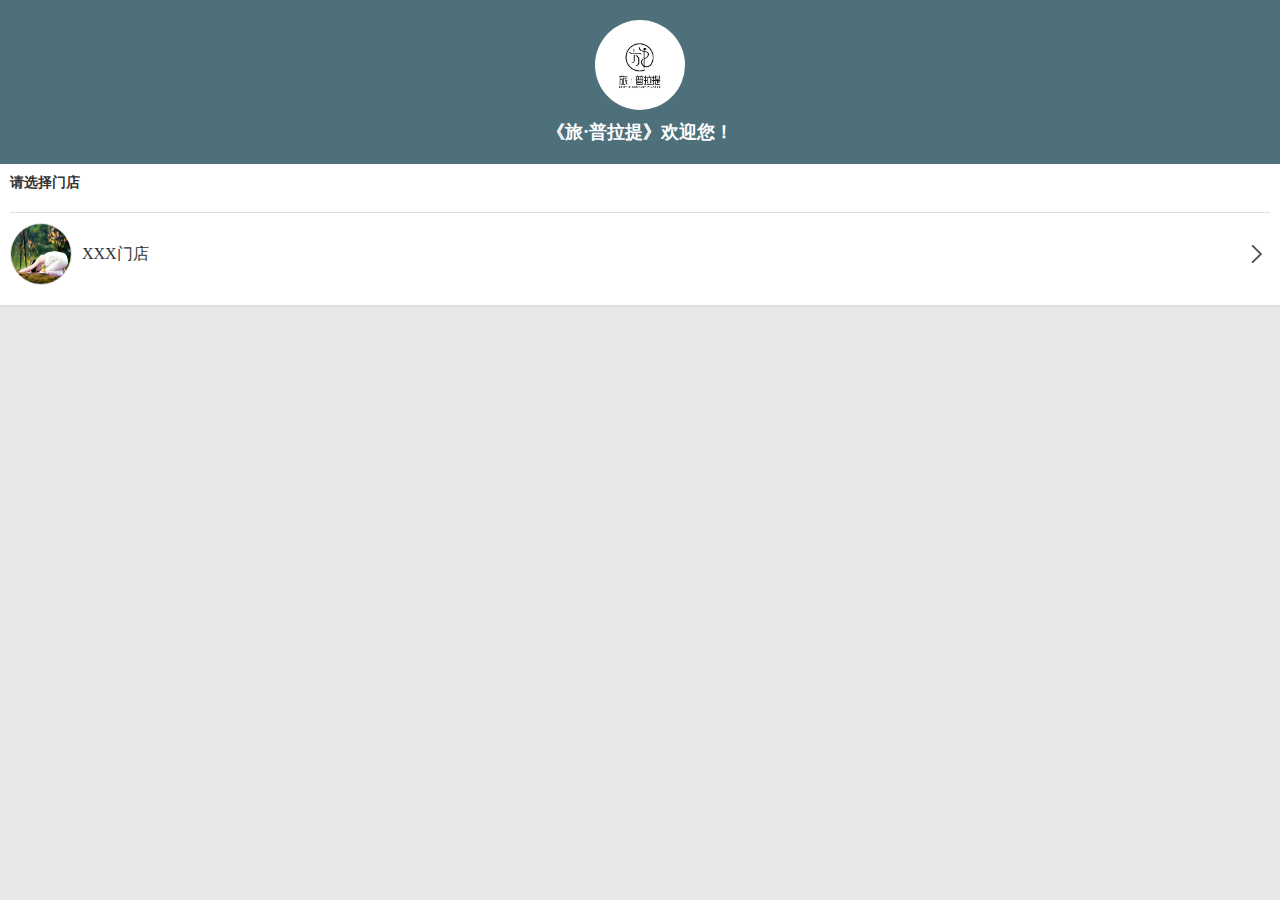
<file: page/privateMake.html>
<!DOCTYPE html>
<html>
<head>
<meta charset="utf-8" name="viewport" content="width=device-width,initial-scale=1,user-scalable=no">
<title>私课预约</title>
<link href="../css/public.css" rel="stylesheet" type="text/css" />
<link href="../css/privateMake.css" rel="stylesheet" type="text/css" />
<link href="../css/alert.css" rel="stylesheet" type="text/css" />
<script type="text/javascript" src="../js/jquery-3.4.1.min.js"></script>
<script type="text/javascript" src="../js/config.js"></script>
<script type="text/javascript" src="../js/rolldate.min.js"></script>
<link href="../css/bootstrap.min.css" rel="stylesheet" type="text/css" />
<script type="text/javascript" src="../js/bootstrap.min.js"></script>
<script type="text/javascript" src="../js/template.js"></script>
<script type="text/javascript" src="../js/alert.min.js"></script>
</head>
<body>
	<!-- 顶部 -->
	<!-- <ul class="class-detail-top">
		<li class="class-detail-top-img">
			<img src="../img/jt.png" />
		</li>
		<li class="class-detail-top-text">教练私课</li>
	</ul> -->
	<!-- 立即预约顶部 -->
	<ul class="make-week">
		<li id="pickdate" class="calendar-icon">
			<img src="../img/calendar.png" />
			<input readonly class="form-control" type="text" id="date-group8-1" placeholder="不能小于当前的日期">
		</li>
		<li class="class-chose">
			<p id="private-class">私教</p>
		</li>
		<li class="chose-store-select">
			<select class="chose-store">
				<option value="">大湾区虎门店</option>
				<!-- <option value="">虎门店</option>
				<option value="">东城店</option> -->
			</select>
		</li>
	</ul>
	
	<!-- 预约内容->私课预约 -->
	<div class="current-make-out"></div>
	<!-- 底部弹出数据 -->
	<div class="am-share">
	  <h3 class="am-share-title"></h3>
	  <ul class="am-share-sns"></ul>
	  <div class="am-share-footer">
		  <button class="sure_btn">确定预约</button>
		  <button class="share_btn">取消</button>
	  </div>
	</div>
	
	<!-- 模态框 -->
	<!-- <div class="modal fade" id="myModal" tabindex="-1" role="dialog" aria-labelledby="myModalLabel" aria-hidden="true"></div> -->
</body>
<script>
	let classData = "",
	now = new Date(),
	time = now.getFullYear() + "-" +((now.getMonth()+1)<10?"0":"")+(now.getMonth()+1)+"-"+(now.getDate()<10?"0":"")+now.getDate(),  // 用户获取当前时间
	choseData = '', // 获取用户选择的时间节点
	choseTime = '',
	u = getUrl(),
	storeUrl = window.location.href,
	needUrl = storeUrl.split('?')[1],
	coachId = "",
	storeid = "",
	memberToken = "",
	storeData = JSON.parse(localStorage.getItem("userData")); // 获取用户登录数据;
	if(needUrl != undefined){
		needCcoachidUrl = needUrl.split('&')[0]; // 教练id
		coachId = needCcoachidUrl.split('=')[1];
		needStoreidUrl = needUrl.split('&')[1];
		storeid = needStoreidUrl.split('=')[1];
	}else{
		$(window).attr('location','/page/storeChose.html');
	}
	// 获取所有私课数据封装
	function getClassData(url,weekId,incDay,joinData,targetData){
		// url 需要读取的接口, joinData 拼接的数据html, targetData 存放的目标节点
		$.post(u+url,{
			coachId:weekId,
			dateStr:incDay
		},function(res){
			let dataArr = res.data;
			console.log(res,'222');
			if(res.success && dataArr.length != 0){
				for(let i in dataArr){
					let itemsArr = dataArr[i].items;
					// console.log(dataArr[i]);
					joinData += '<li>';
					joinData += '<ul class="private-make">';
					joinData += '<li class="private-info">';
					joinData += '<div class="private-info-img">';
					joinData += '<img src="' + u + dataArr[i].logo + '" /></div>';
					joinData += '<p>课程名称：'+ dataArr[i].courseName +'</p></li>';
					if(dataArr[i].available){
						joinData += '<li class="make-btn" perform-click="' + dataArr[i].available + '" course-id="'+ dataArr[i].id +'">预约</li>';
					}else{
						joinData += '<li class="make-btn" perform-click="' + dataArr[i].available + '" course-id="'+ dataArr[i].id +'">无法预约</li>';
					}
					joinData += '</ul>';
					joinData += '</li>';
					$(targetData).html(joinData);
				}
			}
			// else{
			// 	$(targetData).html('该教练暂未添加私课');
			// }
		});
	}
	// 点击私教预约按钮弹出底部数据选择时间节点
	$('.current-make-out').on('click','.make-btn',function(){
		let courseid = $(this).attr('course-id'),timeData = "",titleTxt = " ",performClick = $(this).attr('perform-click');
		// console.log(typeof )
		if(performClick == 'true'){
			if(choseData == ""){
				titleTxt = '请选择'+time+'的私课时间';
				$('.am-share-title').html(titleTxt);
			}else{
				titleTxt = '请选择'+choseData+'的私课时间';
				$('.am-share-title').html(titleTxt);
			}
			
			// 获取教练课程时间节点
			$.post(u + 'memeber/coachcourse/showTimeByCourseId',{courseId:courseid},function(res){
				let timePoint = res.data;
				console.log(res);
				for(let m in timePoint){
					timeData+='<li><span>'+ timePoint[m].timePoint +'</span></li>';
					$('.am-share-sns').html(timeData);
				}
			});
			
			$(".am-share").addClass("am-modal-active");
			if($(".sharebg").length>0){
				$(".sharebg").addClass("sharebg-active");
			}else{
				$("body").append('<div class="sharebg"></div>');
				$(".sharebg").addClass("sharebg-active");
			}
			$(".sharebg-active,.share_btn").click(function(){
				$(".am-share").removeClass("am-modal-active");
				$('.am-share-sns > li').removeClass("change-active");
				setTimeout(function(){
					$(".sharebg-active").removeClass("sharebg-active");	
					$(".sharebg").remove();
				},300);
			});
			
			// 点击预约按钮
			$('.sure_btn').one("click",function(){
				if(storeData != null){
					let url = 'member/applyCoachCourse';
					memberTokens = storeData.map.memberToken; // 会员唯一识别码
					if(choseData == ""){
						let joinDayTime = time+' '+choseTime;
						privateClassFun(url,memberTokens,courseid,joinDayTime);
						console.log(joinDayTime);
					}else{
						let joinDayTime = choseData+' '+choseTime;
						memberTokens = storeData.map.memberToken; // 会员唯一识别码
						privateClassFun(url,memberTokens,courseid,joinDayTime);
					}
					$(".am-share").removeClass("am-modal-active");
					$('.am-share-sns > li').removeClass("change-active");
					setTimeout(function(){
						$(".sharebg-active").removeClass("sharebg-active");	
						$(".sharebg").remove();	
					},300);
				}else{
					alert('请登录');
					$(window).attr('location','/page/login.html');
				}
			});
		}
	});
	// 私课预约函数封装
	function privateClassFun(urlData,tokenParameter,idParameter,dayParameter){
		console.log(dayParameter,'111');
		$.ajax({
			// 请求头信息
			headers:{
				"Accept": "application/json",
				"memberToken":tokenParameter
			},
			// 请求方式
			type:"POST",
			// 请求属于同步还是异步
			async:false,
			// 预期服务器返回的数据类型，如果不指定，jQuery会根据响应包自动判断，一般我们直接设定为json
			dataType:'json',
			url:u + urlData,
			contentType : "application/x-www-form-urlencoded",
			data:{
				courseId:idParameter,
				datetime:dayParameter
			},
			success:function (res) {
				//console.log(res);
				if(res.success){
					alert(res.msg);
					//history.go(-2);
				}else if(res.code == 403 && !res.success){
					$(window).attr('location','/page/login.html');
				}else{
					alert(res.msg);
					//history.go(-2);
				}
			},
			error:function(err) {
				console.log(err,'失败返回');
			},
		});
	}
	//日期判断
	new Rolldate({
		el: '#date-group8-1',
		format: 'YYYY-MM-DD',
		beginYear: 1960,
		endYear: 2100,
		confirm: function(date) {
			var d = new Date(),
				d1 = new Date(date.replace(/\-/g, "\/")),
				d2 = new Date(d.getFullYear() + '/' + (d.getMonth() + 1) + '/' + d.getDate()), //如果非'YYYY-MM-DD'格式，需要另做调整
				showInfo="";
			if (d1 < d2) {
				// showInfo += '<div class="modal-dialog">';
				// showInfo += '<div class="modal-header">';
				// showInfo += '<button type="button" class="close" data-dismiss="modal" aria-hidden="true">&times;</button>';
				// showInfo += '<h4 class="modal-title" id="myModalLabel">错误提示</h4></div>';
				// showInfo += '<div class="modal-body">所选日期不能小于今天日期</div>';
				// showInfo += '<div class="modal-footer">';
				// showInfo += '<button type="button" class="btn btn-default" data-dismiss="modal">重新选取日期</button>';
				// $('#myModal').html(showInfo);
				alert('不能小于当前的日期');
				return false;
			}else{
				choseData = date;
			}
			// let classData = "";
			getClassData('memeber/coachcourse/getMyValidCourseList',coachId,choseData,classData,'.current-make-out');
		}
	});
	// 首次进入的时候加载数据
	// getClassData('memeber/coachcourse/getMyValidCourseList',classData,'.current-make-out');
	getClassData('memeber/coachcourse/getMyValidCourseList',coachId,time,classData,'.current-make-out');
	
	$('.class-detail-top-img').click(function(){
		javascript:history.back(-1);
	});
	// 底部弹出点击切换颜色
	$('.am-share-sns').on('click','li',function(){
		$(this).addClass("change-active").siblings().removeClass("change-active");
		choseTime = $(this).children().text();
	});
	keyboardEvents();
</script>
</html>
</file>
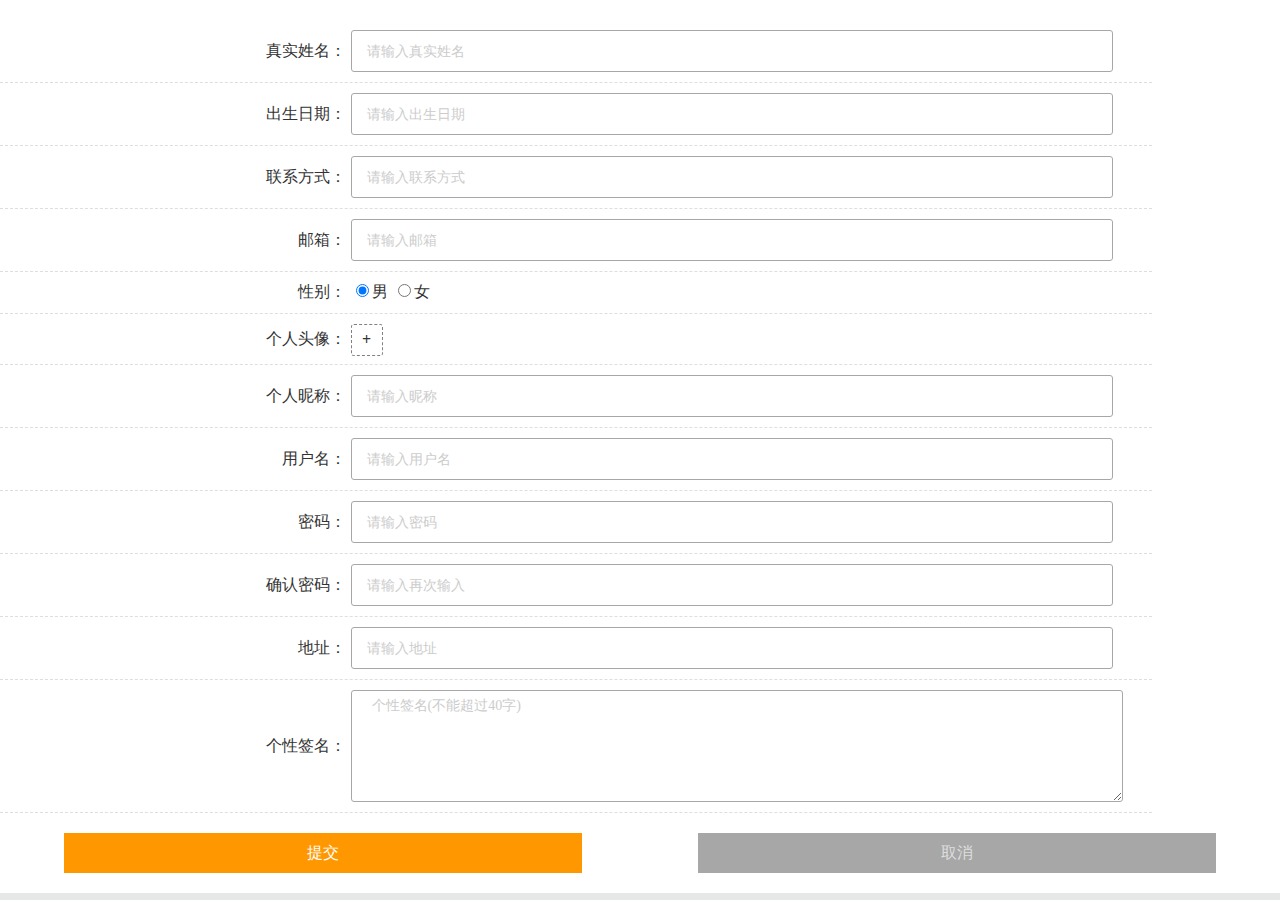
<file: page/registered.html>
<!DOCTYPE html>
<html>
<head>
<meta charset="utf-8" name="viewport" content="width=device-width,initial-scale=1,user-scalable=no">
<title>新用户注册</title>
<link href="../css/public.css" rel="stylesheet" type="text/css" />
<link href="../css/registered.css" rel="stylesheet" type="text/css" />
<script type="text/javascript" src="../js/jquery-3.4.1.min.js"></script>
<script type="text/javascript" src="../js/config.js"></script>
<script type="text/javascript" src="../js/template.js"></script>
<script type="text/javascript" src="../js/rolldate.min.js"></script>
</head>
<body>
	<form action="#" method="post" enctype="multipart/form-data">
		<div class="registered-page-out">
			<ul class="registered-page-box">
				<li class="public-style registered-realName"><p>真实姓名：</p><input type="text" name="realName" class="realName samestyle" placeholder="请输入真实姓名" value="" /></li>
				<li class="public-style registered-bornDate"><p>出生日期：</p><input type="text" id="date-group8-1" name="bornDate" class="bornDate samestyle" placeholder="请输入出生日期" value="" /></li>
				<li class="public-style registered-tel"><p>联系方式：</p><input type="text" name="tel" class="tel samestyle" placeholder="请输入联系方式" value="" /></li>
				<li class="public-style registered-email"><p>邮箱：</p><input type="text" name="email" class="email samestyle" placeholder="请输入邮箱" value="" /></li>
				<li class="public-style registered-sex">
					<p>性别：</p>
					<label class="stores-product-lab"><input type="radio" name="sex" class="stores-product-inp" value="男" checked>男</label>
					<label class="stores-product-lab"><input type="radio" name="sex" class="stores-product-inp" value="女">女</label>
				</li>
				<li class="public-style registered-headpic">
					<p>个人头像：</p>
					<div class="stores-show-img-upload-div">
						<div class="stores-show-img-upload">+</div>
						<input type="file" name="storesproduct" id="uploadProduct" />
					</div>
					<ul id="imageProduct"></ul>
				</li>
				<li class="public-style registered-nickName"><p>个人昵称：</p><input type="text" name="nickName" class="nickName samestyle" placeholder="请输入昵称" value="" /></li>
				<li class="public-style registered-userName"><p>用户名：</p><input type="text" name="userName" class="userName samestyle" placeholder="请输入用户名" value="" /></li>
				<li class="public-style registered-password"><p>密码：</p><input type="text" name="password" class="password samestyle" placeholder="请输入密码" value="" /></li>
				<li class="public-style registered-tpassword"><p>确认密码：</p><input type="text" name="tpassword" class="tpassword samestyle" placeholder="请输入再次输入" value="" /></li>
				<li class="public-style registered-address"><p>地址：</p><input type="text" name="address" class="address samestyle" placeholder="请输入地址" value="" /></li>
				<li class="public-style registered-signature">
					<p>个性签名：</p>
					<textarea rows="3" maxlength="40" οnchange="this.value=this.value.substring(0, 40)" οnkeydοwn="this.value=this.value.substring(0, 40)" οnkeyup="this.value=this.value.substring(0, 40)" type="text" name="signature" class="signature samestyle" placeholder="个性签名(不能超过40字)"></textarea>
				</li>
			</ul>
			<ul class="footer-btn-box">
				<li class="footer-btn-sub">提交</li>
				<li class="footer-btn-cancel">取消</li>
			</ul>
		</div>
	</form>
</body>
<script>
	$(document).ready(function(){
		let u = getUrl();
		// 日历
		new Rolldate({
			el: '#date-group8-1',
			format: 'YYYY-MM-DD',
			beginYear: 1960,
			endYear: 2100,
			confirm: function(date) {}
		});
		
		$('.footer-btn-sub').click(function(){
			// 获取用户填写的数据
			let realNameVal = $("input[name='realName']").val(), // 真实姓名
			bornDateVal = $("input[name='bornDate']").val(), // 出生年月
			telVal = $("input[name='tel']").val(), // 联系方式
			emailVal = $("input[name='email']").val(), // email
			nickNameVal = $("input[name='nickName']").val(), // 昵称
			sexVal = $('input[name="sex"]:checked').val(), // 性别
			userNameVal = $("input[name='userName']").val(), // 用户名
			passwordVal = $("input[name='password']").val(), // 密码
			tpasswordVal = $("input[name='tpassword']").val(), // 确认密码
			addressVal = $("input[name='address']").val(), // 地址
			signatureVal = $('textarea[name="signature"]').val(), // 个性签名
			imageProductSrc = $("#imageProduct .newLi").children('img').attr("src"), // 图像
			dealProductSrc = "",
			dealSubSexVal = '';
			// 处理性别传值
			if(sexVal == "男"){
				dealSubSexVal = '1';
			}else if(sexVal == "女"){
				dealSubSexVal = '0';
			}
			// console.log(dealSubSexVal,'111');
			if(imageProductSrc != undefined){
				dealProductSrc = 'api' + imageProductSrc.split('api')[1]; // 处理后的教练图像
			}else{
				alert('图像不能为空');
				return;
			}
			
			if(realNameVal == "" || realNameVal == null || realNameVal == undefined){
				alert('真实姓名不能为空');
				return;
			}
			if(bornDateVal == "" || bornDateVal == null || bornDateVal == undefined){
				alert('出生日期不能为空');
				return;
			}
			if(telVal == "" || telVal == null || telVal == undefined){
				alert('联系方式不能为空');
				return;
			}
			// if(emailVal == "" || emailVal == null || emailVal == undefined){
			// 	alert('邮箱不能为空');
			// 	return;
			// }
			if(nickNameVal == "" || nickNameVal == null || nickNameVal == undefined){
				alert('昵称不能为空');
				return;
			}
			// if(sexVal == "" || sexVal == null || sexVal == undefined){
			// 	alert('性别不能为空');
			// 	return;
			// }
			if(userNameVal == "" || userNameVal == null || userNameVal == undefined){
				alert('用户名不能为空');
				return;
			}
			if(passwordVal == "" || passwordVal == null || passwordVal == undefined){
				alert('密码不能为空');
				return;
			}
			if(tpasswordVal == "" || tpasswordVal == null || tpasswordVal == undefined){
				alert('请再次确认密码');
				return;
			}
			if(passwordVal != tpasswordVal){
				alert('两次输入的密码不同，请重新输入');
				return;
			}
			// if(signatureVal == "" || signatureVal == null || signatureVal == undefined){
			// 	alert('签名不能为空');
			// 	return;
			// }
			$.ajax({
				// 请求头信息
				headers:{
					"Accept": "application/json",
				},
				// 请求方式
				type:"POST",
				// 请求属于同步还是异步
				async:false,
				// 预期服务器返回的数据类型，如果不指定，jQuery会根据响应包自动判断，一般我们直接设定为json
				dataType:'json',
				url:u+"member/register",
				contentType : "application/json",
				data:JSON.stringify({
					  "realName": realNameVal, // 真实姓名
					  "bornDate": bornDateVal, // 出生日期
					  "tel": telVal, // 联系方式
					  "email": emailVal, // 邮箱
					  "nickName": nickNameVal, // 昵称
					  "sex": dealSubSexVal, // 性别
					  "userName": userNameVal, // 用户名
					  "password": passwordVal, // 密码
					  "address": addressVal, // 地址
					  "signature": signatureVal, // 签名
					  "headpic": dealProductSrc, // 头像
				}),
				success:function (res) {
					if(res.success){
						alert('注册成功');
						$(window).attr('location','/page/login.html');
					}else{
						console.log(res);
						alert('注册失败');
					}
				},
				error:function(err) {
					console.log(err.status,'失败返回');
				},
		});
		
	});
	
	// 取消按钮
	$('.footer-btn-cancel').click(function(){
		$(window).attr('location','/page/login.html');
	});
	// 图片上传
	uploadImg('uploadProduct','imageProduct',1);		
	keyboardEvents();
	});
</script>
</html>
</file>
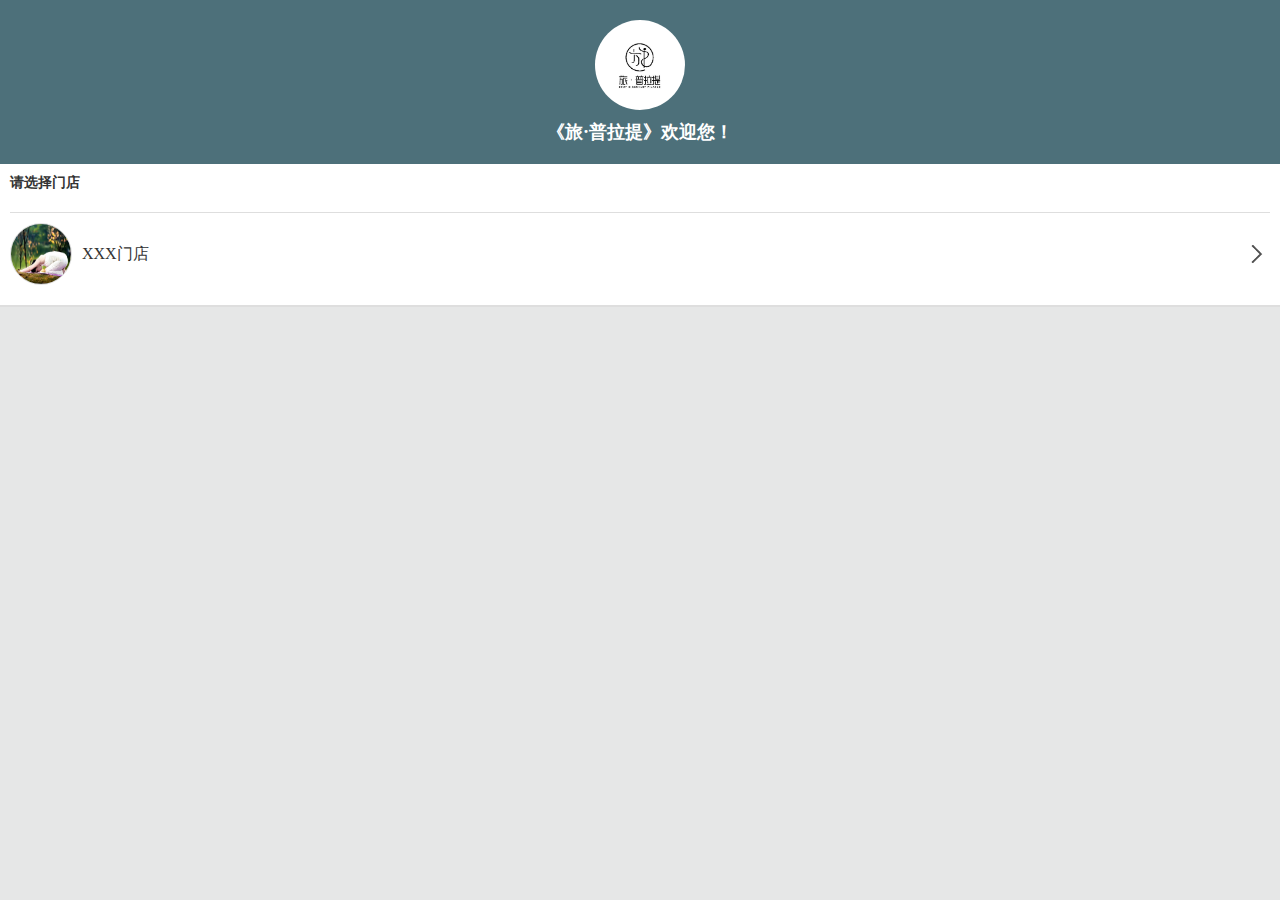
<file: page/storeChose.html>
<!DOCTYPE html>
<html>
<head>
<meta charset="utf-8" name="viewport" content="width=device-width,initial-scale=1,user-scalable=no">
<title>选择门店</title>
<link href="../css/public.css" rel="stylesheet" type="text/css">
<link href="../css/storeChose.css" rel="stylesheet" type="text/css">
<script type="text/javascript" src="../js/jquery-3.4.1.min.js"></script>
<script type="text/javascript" src="../js/config.js"></script>
<script type="text/javascript" src="../js/template.js"></script>
</head>
<body>
	<!-- 顶部 -->
	<div class="store-chose-top">
		<ul class="store-chose-top-bpx">
			<li class="store-chose-top-img">
				<div class="store-chose-top-img-box"><img src="../img/logo.jpg" /></div>
			</li>
			<li class="store-chose-top-img-desc">《旅·普拉提》欢迎您！</li>
		</ul>
	</div>
	<!-- 选择门店 -->
	<div class="chose-stores-out-box">
		<p>请选择门店</p>
		<ul>
			<li>
				<div class="chose-stores-out-img-box">
					<div><img src="../img/yjbj.jpg" /></div>
					<p>XXX门店</p>
				</div>
				<div class="chose-stores-icon"><img src="../img/jt2.png" /></div>
			</li>
		</ul>
	</div>
</body>
<script>
	$(window).ready(function () {
		let u = getUrl();
		$.post(u + 'store/storeInfo/listAll',{},function(res){
			let resData = res.page.rows,storeList = "";
			console.log(resData);
			for(let i in resData){
				storeList+='<li storeId="'+ resData[i].id +'" storename="'+ resData[i].name +'">';
				storeList+='<div class="chose-stores-out-img-box">';
				storeList+='<div><img src="'+ u + resData[i].logoPic + '" /></div>';
				storeList+='<p>' + resData[i].name + '</p>';
				storeList+='</div>';
				storeList+='<div class="chose-stores-icon"><img src="../img/jt2.png" /></div>';
				storeList+='</li>';
				$('.chose-stores-out-box > ul').html(storeList);
			}
		});
		
		// 点击门店进入到下一页
		$('.chose-stores-out-box').on('click','li',function(){
			let url = '/page/index.html';
			$(window).attr('location',encodeURI(url + '?storeid=' + $(this).attr('storeid') + '&storename=' + $(this).attr('storename')));
		});		
		keyboardEvents();
	});
</script>
</html>
</file>
<file: css/public.css>
@charset "utf-8";
/* CSS Document */
body, ul, dl, dd, dt, ol, li, p, h1, h2, h3, h4, h5, h6, textarea, form, select, fieldset, table, td, div, input {margin:0;padding:0;-webkit-text-size-adjust: none}
h1, h2, h3, h4, h5, h6{font-size:12px;font-weight:normal}
a img {border:0}
body { color: #333; text-align: center; font: 12px ;font-family: Microsoft YaHei; }
ul, ol, li {list-style-type:none;vertical-align:0}
a {outline-style:none;color:#535353;text-decoration:none;}
.clearfix{clear: both;}
button{outline:none;border:0px;}
input[type=button], input[type=submit],input[type=file], button { cursor: pointer; -webkit-appearance: none;}
/* input,textarea {-webkit-appearance: none;} */
</file>
<file: css/index.css>
@charset "utf-8";
/* CSS Document */
body{
	background: #e6e7e7;
	overflow-x: hidden;
}
.footer-tabe{
	display: flex;
	flex-direction:row;
	justify-content:space-around;
	height: 50px;
	line-height: 50px;
	border-top: 1px solid #dedede;
	position: fixed;
	bottom: 0;
	left: 0;
	width: 100%;
	background: #FFFFFF;
}

/* 单页面应用设置样式 */
.choose-current,.tbl-active{
	color: #FF9800;
}
.footer-tabe li{
	cursor:pointer;
}

/*====================================================== 首页样式====================================== */
/* .top-nave{
	width: 100%;
	height: 50px;
	line-height: 50px;
	text-align: center;
	color: #FFFFFF;
	background: #4D707A;
	border-bottom: 4px solid #dedede;
	font-weight: 600;
} */
/* banner图样式 */
.contend-home-page-img{
	width: 100%;
	height: 160px;
	overflow: hidden;
}
.contend-home-page-img img{
	display: block;
	width: 100%;
	height: 100%;
}

/* 中间三个按钮的链接 */
.store-notice{
	display: flex;
	flex-direction:row;
	flex-wrap:nowrap;
	justify-content:space-around;  
	padding: 20px 0;
	border-top: 8px solid #dedede;
	border-bottom: 8px solid #dedede;
	background: #FFFFFF;
}
.store-notice-img,.group-details-img,.my-info-img{
	width: 30%;
	display: inline-block;
	vertical-align: middle;
}
.store-notice-img img,.group-details-img img,.my-info-img img{
	display: block;
	width: 100%;
}
.store-notice-title p,.group-details p,.my-info p{
	margin-top: 10px;
}
.store-notice-title,.group-details,.my-info{
	cursor:pointer;
}

/* 门店简介 */
.contend-abstract{
	padding: 20px 10px;
	background: #FFFFFF;
	/* margin-top: 20px; */
	/* border-top: 1px solid #dedede; */
	border-bottom: 1px solid #dedede;
}
.contend-abstract-title{
	display: flex;
	flex-direction:row;
	flex-wrap:nowrap;
	justify-content:space-between;
	align-items:center;
	padding-bottom: 10px;
	border-bottom: 1px solid #dedede;
}
.store-abstract{
	margin-left: 10px;
}
.store-details{
	color: #A7A7A7;
}
.contend-abstract-title-info img{
	width: 60px;
	height: 60px;
	display: block;
	border-radius: 50%;
	border: 1px solid #dedede;
}
.contend-abstract-title-info{
	display: flex;
	flex-direction:row;
	flex-wrap:nowrap;
	justify-content:space-between;
	align-items:center;
}
.store-img{
	display: flex;
	flex-direction:row;
	flex-wrap:wrap;
	justify-content:space-between;
	align-items:center;
}
.store-img-box{
	width: 48%;
	margin-top: 4%;
	height: 100px;
	border: 1px solid #DEDEDE;
	overflow: hidden;
}
.store-img-box img{
	display: block;
	width: 100%;
	height: 100%;
}
/* 我们的门店 */
.contend-our-store{
	display: flex;
	flex-direction:row;
	flex-wrap:nowrap;
	justify-content:space-between;
	align-items:center;
	padding:10px;
	margin-top: 20px;
	background: #FFFFFF;
	border-bottom: 4px solid #dedede;
}
.contend-our-store-left{
	display: flex;
	flex-direction:row;
	flex-wrap:nowrap;
	justify-content:space-between;
	align-items:center;
}
.contend-our-store-left img{
	display: block;
	width: 24px;
}
.contend-our-store-left p{
	margin-left: 10px;
}
/* 隐藏的门店 */
.hide-store{
	padding: 0 10px;
	background: #FFFFFF;
	display:none;
}
.hide-store li{
	text-align: left;
	padding: 10px 0;
	border-bottom: 1px solid #dedede;
	padding-left: 20px;
}
.fill-footer{
	height: 60px;
	width: 100%;
}

/*========================================== 活动中心 ==============================*/
.activity-center{
	background: #FFFFFF;
	width: 90%;
	margin: 10px auto;
	border-radius: 5px;
	overflow: hidden;
}
.activity-img{
	width: 100%;
	height: 180px;
	overflow: hidden;	
	display: inline-block;
	vertical-align: middle;
	border-bottom: 4px solid #dedede;
}
.activity-img img{
	display: block;
	width: 100%;
}
.activity-title{
	padding: 10px;
}
.activity-title li{
	text-align: left;
	font-size: 14px;
}
.activity-main{
	font-weight: 600;
}
.activity-vice{
	color: #dedede;
	margin-top: 5px;
}

/*========================================= 立即预约 ========================*/
.make-week{
	display: flex;
	flex-direction:row;
	flex-wrap:nowrap;
	justify-content:space-around;
	align-items:center;
	background: #FFFFFF;
	padding: 10px 0;
	border: 1px solid #dedede;
	width: 100%;
}
.class-chose{
	display: flex;
	flex-direction:row;
	flex-wrap:nowrap;
	justify-content:space-around;
	align-items:center;
}
.class-chose p{
	cursor:pointer;
}
#private-class{
	margin-left: 10px;
}
.chose-store{
	appearance:none;
	-moz-appearance:none; /* Firefox */
	-webkit-appearance:none; /* Safari 和 Chrome */
	/* 去掉边框 */
	border: 0;
	display: block;
	position: relative;
}
.calendar-icon{
	width: 30px;
	height: 30px;
	position: relative;
}
.calendar-icon img{
	display: block;
	width: 100%;
	position: absolute;
	top: 0;
	left: 0;
}
/* 预约团课样式 */
.current-make{
	display: flex;
	flex-direction:row;
	flex-wrap:nowrap;
	justify-content:space-around;
	align-items:center;
	background: #FFFFFF;
	padding: 10px 0;
	margin-top: 6px;
	border-top: 1px solid #dedede;
	border-bottom: 1px solid #dedede;
}
.current-info{
	font-size: 12px;
	width: 46%;
}
.current-info p{
	text-align: left;
}
.current-info-name{
	margin: 10px 0;
}
.current-img{
	width: 60px;
	height: 60px;
	overflow: hidden;
	border-radius: 5px;
	background: #FFFFFF;
	border: 1px solid #dedede;
}
.current-img img{
	display: block;
	width: 100%;
	height: 100%;
}
.make-info-btn{
	width: 100px;
	height: 30px;
	line-height: 30px;
	background: #4D707A;
	color: #FFFFFF;
	text-align: center;
}
.make-info-num{
	font-size: 14px;
	color: #dedede;
	margin-top: 10px;
}

/* 私课预约 */
.private-info,.private-make{
	display: flex;
	flex-direction:row;
	flex-wrap:nowrap;
	justify-content:space-around;
	align-items:center;
}
.private-make{
	background: #FFFFFF;
	padding: 10px 0;
	margin-top: 6px;
	border-top: 1px solid #dedede;
	border-bottom: 4px solid #dedede;
}
.private-info-img{
	width: 60px;
	height: 60px;
	overflow: hideen;
	border-radius: 5px;
	background: #FFFFFF;
	border: 1px solid #dedede;
}
.private-info-img img{
	display: block;
	width: 100%;
	height: 100%;
}
.make-btn{
	width: 100px;
	height: 30px;
	line-height: 30px;
	color: #4D707A;
	text-align: center;
	border: 1px solid #4D707A;
}
.private-info > p{
	font-size: 12px;
	margin-left: 10px;
}
.private-lessons-count,.private-lessons-count-box-left{
	display: flex;
	flex-direction:row;
	flex-wrap:nowrap;
	justify-content:space-between;
	align-items:center;
}
.private-lessons-count{
	width: 80%;
	margin:auto;
}
.private-lessons-info-ul{
	background: #FFFFFF;
	padding: 5px 0;
	border-bottom: 1px solid #dedede;
}
.private-lessons-count-img{
	width: 44px;
	height: 44px;
	overflow: hidden;
	border-radius:50%;
	background: #FFFFFF;
	border: 1px solid #dedede;
}
.private-lessons-count-desc{
	font-size: 12px;
	margin-left: 20px;
}
.private-lessons-count-desc p{
	text-align: left;
}
.private-lessons-count-img img{
	display: block;
	width: 100%;
	height: 100%;
}
.private-lessons-count-time{
	color: #dedede;
}
.private-lessons-count-btn{
	width: 100px;
	height: 30px;
	line-height: 30px;
	background: #4D707A;
	color: #FFFFFF;
	text-align: center;
}
.private-lessons-info{
	display: none;
}

/* 底部弹出层样式 */
.am-share {
  font-size: 14px;
  border-radius: 0;
  bottom: 0;
  left: 0;
  position: fixed;
  text-align: center;
  -webkit-transform: translateY(100%);
  transform: translateY(100%);
  transition: -webkit-transform 300ms;
  transition: transform 300ms;
  transition: transform 300ms, -webkit-transform 300ms;
  width: 100%;
  z-index: 1110;
}

.am-modal-active {
  transform: translateY(0px);
  -webkit-transform: translateY(0);
  transform: translateY(0);
}

.am-modal-out {
  z-index: 1109;
  -webkit-transform: translateY(100%);
  transform: translateY(100%);
}

.am-share-title {
  background-color: #f8f8f8;
  border-bottom: 1px solid #fff;
  border-top-left-radius: 2px;
  border-top-right-radius: 2px;
  color: #555;
  font-weight: 400;
  margin: 0 10px;
  padding: 10px 0 0;
  text-align: center;
}

.am-share-title::after {
  border-bottom: 1px solid #dfdfdf;
  content: "";
  display: block;
  height: 0;
  margin-top: 10px;
  width: 100%;
}

.am-share-footer {
  margin: 10px;
  display: flex;
  align-items:center;
  justify-content:space-between;
  flex-direction:row;
}

.am-share-footer .share_btn {
  color: #555;
  display: block;
  width: 48%;
  background-color: #e6e6e6;
  border: 1px solid #e6e6e6;
  border-radius: 0;
  cursor: pointer;
  font-size: 16px;
  font-weight: 400;
  line-height: 1.2;
  padding: 0.625em 0;
  text-align: center;
  transition: background-color 300ms ease-out 0s, border-color 300ms ease-out 0s;
  vertical-align: middle;
  white-space: nowrap;
  font-family: "微软雅黑";
}

.am-share-sns {
  background-color: #f8f8f8;
  border-radius: 0 0 2px 2px;
  margin: 0 10px;
  /* padding-top: 15px; */
  height: auto;
  zoom: 1;
  overflow: auto;
}

.am-share-sns li {
  display: block;
  float: left;
  height: 40px;
  line-height: 40px;
  width: 25%;
  border: 1px solid #DEDEDE;
}

.am-share-sns p {
  display: block;
  border: 1px solid #dedede;
  height: 40px;
  line-height: 40px;
}

/* 遮罩层 */
.sharebg {
  background-color: rgba(0, 0, 0, 0.6);
  bottom: 0;
  height: 100%;
  left: 0;
  opacity: 0;
  position: fixed;
  right: 0;
  top: 0;
  width: 100%;
  z-index: 1100;
  display: none;
}

.sharebg-active {
  opacity: 1;
  display: block;
}
.change-active{
	background: #4D707A;
	color: #FFFFFF;
}
.sure_btn{
	display: block;
	width: 48%;
	background: #FF9800;
	border: 1px solid #FF9800;
	border-radius: 0;
	cursor: pointer;
	font-size: 16px;
	font-weight: 400;
	line-height: 1.2;
	padding: 0.625em 0;
	text-align: center;
	transition: background-color 300ms ease-out 0s, border-color 300ms ease-out 0s;
	vertical-align: middle;
	white-space: nowrap;
	font-family: "微软雅黑";
	color:#FFFFFF;
}

/*========================================= 个人中心 =================================*/
.personal-center-box{
	position: relative;
}
.personal-center{
	width: 100%;
	height: 160px;
	background-image: url(../img/yjbj3.jpeg);
	background-repeat:no-repeat;
	background-size:100% 100%;
	-moz-background-size:100% 100%;
	-webkit-filter: blur(2px);
	-moz-filter: blur(2px);
	-o-filter: blur(2px);
	-ms-filter: blur(2px);
	filter: blur(2px);
}
.personal-center-top{
	position: absolute;
	width: 50%;
	height: 100px;
	background: #FFFFFF;
	top: 90px;
	left:50%;
	z-index: 1;
	margin-left: -25%;
	border: 1px solid #DEDEDE;
}
.personal-center-top p{
	margin-top: 14px;
	font-size: 14px;
	font-weight: 600;
}
.personal-center-top-img{
	width: 80px;
	height: 80px;
	background: #DEDEDE;
	border-radius: 50%;
	overflow: hidden;
	margin-left: auto;
	margin-right: auto;
	margin-top:-40px;
	border: 2px solid #DEDEDE;
}
.personal-center-top-img img{
	display: block;
	width: 100%;
	height: 100%;
}
.personal-center-info{
	margin-top: 40px;
	padding: 0 10px;
	background: #FFFFFF;
	border-top: 4px solid #DEDEDE;
}
.personal-center-info li{
	display: flex;
	flex-direction:row;
	flex-wrap:nowrap;
	justify-content:space-between;
	align-items:center;
	width: 100%;
	height: 50px;
	line-height: 50px;
	border-bottom: 1px solid #DEDEDE;
}
.personal-center-img{
	width: 26px;
	height: 26px;
	overflow: hidden;
}
.personal-center-img img{
	display: block;
	width: 100%;
}
.exit{
	display: block;
	width: 90%;
	background: #FF9800;
	height: 50px;
	line-height: 50px;
	margin:20px auto 0 auto;
	color: #FFFFFF;
	border-radius: 5px;
}
/* 日历插件样式 */
.form-control{
	width: 26px;
	height: 26px;
	opacity:0;
}
.modal-dialog{
	background-color: #FFFFFF;
	width: 90%!important;
	margin-top: 50%;
	border-radius: 5px;
}
.btn-default{
	width: 100%;
}
.modal-title{
	color: red;
	font-weight: 600;
}
.am-share-title{
	font-size: 14px;
}
.show-data{
	display: none;
}
.personal-center-top-img > span{
	display: block;
	height: 80px;
	width: 80px;
	line-height: 80px;
	text-align: center;
	font-size: 16px;
	font-weight: 600;
}
</file>
<file: css/coachDetail.css>
@charset "utf-8";
/* CSS Document */
body{
	background: #e6e7e7;
}
/* .class-detail-top{
	background: #4D707A;
	display: flex;
	flex-direction:row;
	justify-content:flex-start;
	align-items:center;
	padding: 0 0 0 10px;
	height: 50px;
	line-height: 50px;
}
.class-detail-top-img{
	width: 26px;
	height: 26px;
}
.class-detail-top-img img{
	display: block;
	width: 100%;
}
.class-detail-top-text{
	color: #FFFFFF;
	margin-left: 8px;
	font-size: 14px;
} */

/* 内容 */
.personal-center-box{
	position: relative;
}
.personal-center{
	width: 100%;
	height: 160px;
	background-image: url(../img/yjbj3.jpeg);
	background-repeat:no-repeat;
	background-size:100% 100%;
	-moz-background-size:100% 100%;
	-webkit-filter: blur(2px);
	-moz-filter: blur(2px);
	-o-filter: blur(2px);
	-ms-filter: blur(2px);
	filter: blur(2px);
}
.personal-center-top{
	position: absolute;
	width: 50%;
	height: 100px;
	background: #FFFFFF;
	top: 90px;
	left:50%;
	z-index: 1;
	margin-left: -25%;
}
.personal-center-top p{
	margin-top: 14px;
	font-size: 14px;
	font-weight: 600;
}
.personal-center-top-img{
	width: 80px;
	height: 80px;
	background: #DEDEDE;
	border-radius: 50%;
	overflow: hidden;
	margin-left: auto;
	margin-right: auto;
	margin-top:-40px;
	border: 2px solid #DEDEDE;
}
.personal-center-top-img img{
	display: block;
	width: 100%;
	height: 100%;
}
.personal-center-info li{
	display: flex;
	flex-direction:row;
	flex-wrap:nowrap;
	justify-content:space-between;
	align-items:center;
	width: 100%;
	height: 50px;
	line-height: 50px;
	border-bottom: 1px solid #DEDEDE;
}

/* 基本信息内容 */
.proficient-class{
	background: #FFFFFF;
	border-top: 1px solid #DEDEDE;
	border-bottom: 1px solid #DEDEDE;
	margin-top: 50px;
}
.proficient-class-title{
	padding: 10px;
	color: #FF9800;
	border-bottom: 1px solid #DEDEDE;
	text-align: left;
	font-weight: 600;
	font-size: 14px;
}
.proficient-class-count{
	padding: 10px;
	display: flex;
	flex-direction:row;
	flex-wrap:nowrap;
	justify-content:flex-start;
	align-items:center;
}
.proficient-class-count p{
	padding: 0 20px;
	height: 40px;
	line-height: 40px;
	background: #DEDEDE;
	color: #a7a7a7;
	margin-left: 10px;
}

/* 基本信息 */
.basic-info{
	background: #FFFFFF;
	margin-top: 10px;
}
.basic-info-title{
	padding: 10px;
	color: #FF9800;
	border-bottom: 1px solid #DEDEDE;
	text-align: left;
	font-weight: 600;
	font-size: 14px;
}
.basic-info-count{
	padding: 10px;
	display: flex;
	flex-direction:row;
	flex-wrap:nowrap;
	justify-content:flex-start;
	align-items:center;
}
.basic-info-count-img{
	width: 26px;
	height: 26px;
	overflow: hidden;
}
.basic-info-count-img img{
	width: 100%;
	display: block;
}
.basic-info-count-tel{
	display: flex;
	flex-direction:row;
	flex-wrap:nowrap;
	justify-content:flex-start;
	align-items:center;
}
.basic-info-count-tel-txt{
	color: #a7a7a7;
	margin: 0 10px;
}
/* 资质图片 */
.qualification-info-count-img{
	width: 100%;
	height: auto;
	margin: auto;
}
.qualification-info-count-img img{
	display: block;
	width: 100%;
}
.experience-info-count,.signature-info-count{
	text-align: left;
	color: #A7A7A7;
	padding: 10px;
	text-align:justify;
	text-justify:inter-ideograph;
}
.experience-info{
	margin-bottom: 20px;
}
.view-class{
	width: 100%;
	height: 50px;
	line-height: 50px;
	background: #FF9800;
	color: #FFFFFF;
	font-weight: 600;
	font-size: 16px;
}
</file>
<file: css/coachList.css>
@charset "utf-8";
/* CSS Document */
body{
	background: #e6e7e7;
}
/* .class-detail-top{
	background: #4D707A;
	display: flex;
	flex-direction:row;
	justify-content:flex-start;
	align-items:center;
	padding: 0 0 0 10px;
	height: 50px;
	line-height: 50px;
}
.class-detail-top-img{
	width: 26px;
	height: 26px;
}
.class-detail-top-img img{
	display: block;
	width: 100%;
}
.class-detail-top-text{
	color: #FFFFFF;
	margin-left: 8px;
	font-size: 14px;
} */
/* 教练列表 */
.coach-list-box{
	padding: 10px;
	display: flex;
	flex-direction:row;
	flex-wrap:nowrap;
	justify-content:space-between;
	align-items:center;
}
.coach-list li{
	width: 100%;
	background: #FFFFFF;
	text-align: left;
	border-bottom: 1px solid #DEDEDE;
}
.coach-list-info{
	display: flex;
	flex-direction:row;
	flex-wrap:nowrap;
	justify-content:flex-start;
	align-items:center;
}
.coach-list-img{
	width: 60px;
	height: 60px;
	overflow: hidden;
	border-radius: 50%;
	border: 1px solid #DEDEDE;
}
.coach-list-img img{
	display: block;
	width: 100%;
	height: 100%;
}
.coach-list-info-text .coach-list-info-title{
	font-size: 14px;
	font-weight: 600;
}
.coach-list-info-text .coach-list-info-count{
	font-size: 14px;
	color: #DEDEDE;
}
.coach-list-info-text{
	margin-left: 10px;
	width: 60%;
}
.coach-list-info-count{
	margin-top: 6px;
}
.coach-list-info-next-page{
	width: 26px;
	height: 26px;
	overflow: hidden;
}
.coach-list-info-next-page img{
	width: 100%;
	display: block;
}
</file>
<file: css/groupClassDetail.css>
@charset "utf-8";
/* CSS Document */
body{
	background: #e6e7e7;
}
/* .class-detail-top{
	background: #4D707A;
	display: flex;
	flex-direction:row;
	justify-content:flex-start;
	align-items:center;
	padding: 0 0 0 10px;
	height: 50px;
	line-height: 50px;
}
.class-detail-top-img{
	width: 26px;
	height: 26px;
}
.class-detail-top-img img{
	display: block;
	width: 100%;
}
.class-detail-top-text{
	color: #FFFFFF;
	margin-left: 8px;
	font-size: 14px;
} */
/* 课程信息样式 */
.class-info{
	padding:10px;
	border-bottom: 1px solid #dedede;
	background: #FFFFFF;
	margin-bottom: 10px;
}
.class-info-title{
	font-size: 14px;
	font-weight: 600;
	text-align: left;
}
.class-info-time,.class-info-store,.class-info-add{
	color: #dedede;
	text-align: left;
	font-size: 14px;
}
.class-info-time{
	margin:10px 0;
}
/* 课程图片 */
.class-img{
	padding: 10px;
	background: #FFFFFF;
	border-top: 1px solid #dedede;
	border-bottom: 1px solid #dedede;
	margin-bottom: 10px;
}
.class-img-title{
	font-size: 14px;
	font-weight: 600;
	margin-bottom: 10px;
	text-align: left;
}
.class-img-content{
	padding: 0 20px;
}
.class-img-box{
	width: 100%;
	margin: 0 auto 10px auto;
}
.class-img-box img{
	width: 100%;
	display: block;
}
/* 课程简介 */
.class-Introduction{
	padding: 10px;
	background: #FFFFFF;
	border-top: 1px solid #dedede;
	border-bottom:  1px solid #dedede;
}
.class-Introduction-title{
	font-size: 14px;
	font-weight: 600;
	text-align: left;
}
.class-Introduction-box{
	text-align: left;
	font-size: 14px;
	color: #dedede;
	padding: 10px 0;
}
/* 立即预约 */
.immediately-make{
	background: #FF9800;
	font-size: 14px;
	width: 100%;
	position: fixed;
	bottom: 0;
	display: block;
	color: #FFFFFF;
	font-weight: 600;
	height: 40px;
	line-height: 40px;
}
</file>
<file: css/login.css>
@charset "utf-8";
/* CSS Document */
body{
	overflow: hidden;
}
.login-back{
	background-image: url(../img/yj.jpg);
	background-size:cover;
	background-repeat:no-repeat;
	position: fixed;
	top: 0;
}
.show-login-img{
	background-repeat: no-repeat;
	background-position: center;
	background-size: cover;
	-webkit-filter: blur(2px);
	-moz-filter: blur(2px);
	-o-filter: blur(2px);
	-ms-filter: blur(2px);
	filter: blur(2px);
}

/*登陆页style，logo*/
.out-log{
	width: 100%;
	margin:18% auto 0 auto;
	position: fixed;
	z-index: 1;
}
.logo-img{
	width: 140px;
	height:140px;
	border-radius: 100%;
	overflow: hidden;
	margin:0 auto 20px auto;
}
.logo-img img{
	width:100%;
	height: 100%;
}
/*input style*/
.user-inp,.pws-inp{
	display: inline-block;
	width: 100%;
	outline:none;
	border:0px;
	text-indent:15px;
	height: 40px;
	line-height:20px;
	background-color: rgba(0,0,0,0.3);
	color: #fff;
	cursor:pointer;
}
.inp-div{
	color: #343434;
	font-size: 14px;
}
.inp-div-p{
	width:100%;
	text-align: left;
	height: 40px;
	line-height: 40px;
	font-size: 16px;
}
.form-div{
	width:70%;	
	margin: auto;
	background-color: rgba(255,255,255,0.4);
	border: 1px solid #c6c6c6;
	padding: 20px;
}
.sum-inp{
	width: 46%;
	outline:none;
	border:0px;
	margin: 20px auto 0 0;
	height: 40px;
	line-height: 40px;
	font-size: 14px;
	color: #FFFFFF;
}
.login-page{
	border: 1px solid #1578ae;
	background: rgba(21,120,174,0.5);
}
.register-page{
	border: 1px solid #3E3E3E;
	background: rgba(62,62,62,0.5);
}
</file>
<file: css/makeRecord.css>
@charset "utf-8";
/* CSS Document */
body{
	background: #e6e7e7;
	overflow-x: hidden;
}
.class-detail-top{
	background: #4D707A;
	display: flex;
	flex-direction:row;
	justify-content:flex-start;
	align-items:center;
	padding: 0 0 0 10px;
	height: 50px;
	line-height: 50px;
}
.class-detail-top-img{
	width: 26px;
	height: 26px;
}
.class-detail-top-img img{
	display: block;
	width: 100%;
}
.class-detail-top-text{
	color: #FFFFFF;
	margin-left: 8px;
	font-size: 14px;
}
/* 课程内容 */
.class-info-out{
	background: #FFFFFF;
	margin: 10px 0;
	width: 100%;
}
.class-info-box{
	width: 90%;
	margin:0 auto;
	padding: 10px 0;
	
}
.class-info-box p{
	text-align: left;
	font-size: 16px;
	font-weight: 600;
	border-bottom: 1px solid #DEDEDE;
	padding: 10px 0;
}
.class-info-box p i{
	color: #A7A7A7;
	font-weight: normal;
	margin-left: 5px;
}
</file>
<file: css/privateMake.css>
@charset "utf-8";
/* CSS Document */
body{
	background: #e6e7e7;
	overflow: hidden;
}
/* .class-detail-top{
	background: #4D707A;
	display: flex;
	flex-direction:row;
	justify-content:flex-start;
	align-items:center;
	padding: 0 0 0 10px;
	height: 50px;
	line-height: 50px;
}
.class-detail-top-img{
	width: 26px;
	height: 26px;
}
.class-detail-top-img img{
	display: block;
	width: 100%;
}
.class-detail-top-text{
	color: #FFFFFF;
	margin-left: 8px;
	font-size: 14px;
} */

/* 顶部样式 */
.make-week{
	display: flex;
	flex-direction:row;
	flex-wrap:nowrap;
	justify-content:space-around;
	align-items:center;
	background: #FFFFFF;
	padding: 10px 0;
	border: 1px solid #dedede;
	width: 100%;
}
.class-chose{
	display: flex;
	flex-direction:row;
	flex-wrap:nowrap;
	justify-content:space-around;
	align-items:center;
}
.class-chose p{
	cursor:pointer;
}
#private-class{
	margin-left: 10px;
}
.chose-store{
	appearance:none;
	-moz-appearance:none; /* Firefox */
	-webkit-appearance:none; /* Safari 和 Chrome */
	/* 去掉边框 */
	border: 0;
	display: block;
	position: relative;
}
.calendar-icon{
	width: 30px;
	height: 30px;
	position: relative;
}
.calendar-icon img{
	display: block;
	width: 100%;
	position: absolute;
	top: 0;
	left: 0;
}
/* 日历插件样式 */
.form-control{
	width: 26px!important;
	height: 26px!important;
	opacity:0;
}

/* 私课信息 */
.private-info{
	display: flex;
	flex-direction:row;
	flex-wrap:nowrap;
	justify-content:flex-start;
	align-items:center;
	width: 50%;
}
.private-make{
	background: #FFFFFF;
	padding: 10px 0;
	margin-top: 6px;
	border-top: 1px solid #dedede;
	border-bottom: 4px solid #dedede;
	display: flex;
	flex-direction:row;
	flex-wrap:nowrap;
	justify-content:space-around;
	align-items:center;
}
.private-info-img{
	width: 60px;
	height: 60px;
	overflow: hidden;
	border-radius: 5px;
	background: #FFFFFF;
	border: 1px solid #dedede;
}
.private-info-img img{
	display: block;
	width: 100%;
	height: 100%;
}
.make-btn{
	width: 100px;
	height: 30px;
	line-height: 30px;
	color: #4D707A;
	text-align: center;
	border: 1px solid #4D707A;
}
.private-info > p{
	font-size: 12px;
	margin-left: 10px;
	width: 40%;
	text-align: left;
}
.private-lessons-count,.private-lessons-info-ul{
	display: flex;
	flex-direction:row;
	flex-wrap:nowrap;
	justify-content:space-around;
	align-items:center;
}
.private-lessons-info-ul{
	background: #FFFFFF;
	padding: 5px 0;
	border-bottom: 1px solid #dedede;
}
.private-lessons-count-img{
	width: 44px;
	overflow: hideen;
	border-radius:50%;
	background: #FFFFFF;
	border: 1px solid #dedede;
}
.private-lessons-count-desc{
	font-size: 12px;
	margin-left: 20px;
}
.private-lessons-count-desc p{
	text-align: left;
}
.private-lessons-count-img img{
	display: block;
	width: 100%;
}
.private-lessons-count-time{
	color: #dedede;
	margin-top: 10px;
}
.private-lessons-count-btn{
	width: 100px;
	height: 30px;
	line-height: 30px;
	background: #4D707A;
	color: #FFFFFF;
	text-align: center;
}

/* 底部弹出层样式 */
.am-share {
  font-size: 14px;
  border-radius: 0;
  bottom: 0;
  left: 0;
  position: fixed;
  text-align: center;
  -webkit-transform: translateY(100%);
  transform: translateY(100%);
  transition: -webkit-transform 300ms;
  transition: transform 300ms;
  transition: transform 300ms, -webkit-transform 300ms;
  width: 100%;
  z-index: 1110;
}

.am-modal-active {
  transform: translateY(0px);
  -webkit-transform: translateY(0);
  transform: translateY(0);
}

.am-modal-out {
  z-index: 1109;
  -webkit-transform: translateY(100%);
  transform: translateY(100%);
}

.am-share-title {
  background-color: #f8f8f8;
  border-bottom: 1px solid #fff;
  border-top-left-radius: 2px;
  border-top-right-radius: 2px;
  color: #555;
  font-weight: 400;
  margin: 0 10px;
  padding: 10px 0 0;
  text-align: center;
  font-size: 14px;
}

.am-share-title::after {
  border-bottom: 1px solid #dfdfdf;
  content: "";
  display: block;
  height: 0;
  margin-top: 10px;
  width: 100%;
}

.am-share-footer {
  margin: 10px;
  display: flex;
  align-items:center;
  justify-content:space-between;
  flex-direction:row;
}

.am-share-footer .share_btn {
  color: #555;
  display: block;
  width: 48%;
  background-color: #e6e6e6;
  border: 1px solid #e6e6e6;
  border-radius: 0;
  cursor: pointer;
  font-size: 16px;
  font-weight: 400;
  line-height: 1.2;
  padding: 0.625em 0;
  text-align: center;
  transition: background-color 300ms ease-out 0s, border-color 300ms ease-out 0s;
  vertical-align: middle;
  white-space: nowrap;
  font-family: "微软雅黑";
}

.am-share-sns {
  background-color: #f8f8f8;
  border-radius: 0 0 2px 2px;
  margin: 0 10px;
  /* padding-top: 15px; */
  height: auto;
  zoom: 1;
  overflow: auto;
}

.am-share-sns li {
  display: block;
  float: left;
  height: auto;
  width: 25%;
}

.am-share-sns span {
  display: block;
  border: 1px solid #dedede;
  height: 40px;
  line-height: 40px;
}

/* 遮罩层 */
.sharebg {
  background-color: rgba(0, 0, 0, 0.6);
  bottom: 0;
  height: 100%;
  left: 0;
  opacity: 0;
  position: fixed;
  right: 0;
  top: 0;
  width: 100%;
  z-index: 1100;
  display: none;
}

.sharebg-active {
  opacity: 1;
  display: block;
}
.change-active{
	background: #4D707A;
	color: #FFFFFF;
}
.sure_btn{
	display: block;
	width: 48%;
	background: #FF9800;
	border: 1px solid #FF9800;
	border-radius: 0;
	cursor: pointer;
	font-size: 16px;
	font-weight: 400;
	line-height: 1.2;
	padding: 0.625em 0;
	text-align: center;
	transition: background-color 300ms ease-out 0s, border-color 300ms ease-out 0s;
	vertical-align: middle;
	white-space: nowrap;
	font-family: "微软雅黑";
	color:#FFFFFF;
}
</file>
<file: css/alert.css>
﻿*{
  margin:0;
  padding:0;
}
body{
  font-family: "微软雅黑"
}
.alert-modal{
  left:0;
  top:0;
  width:100%;
  height:100%;
  background: #000;
  opacity: 0.6;
   filter: alpha(opacity=60);
}
.alert-container{
  display: inline-block;
  border-radius: 5px;
  -webkit-border-radius: 5px;
  -moz-border-radius: 5px;
  -o-border-radius: 5px;
  background: #fff;
  border:1px solid #f1f1f1;
  z-index: 99999;
  overflow: hidden;
   -moz-box-sizing: border-box;
    -webkit-box-sizing: border-box;
    -o-box-sizing: border-box;
    -ms-box-sizing: border-box;
    box-sizing: border-box;
}
.alert-title{
  font-size: 16px;
  text-align: center;
  line-height: 42px;
  color:#111;
  background: #fff;
  position: absolute;
  left:0;
  top:0;
  z-index: 999;
  width:100%;
  text-align: center;
}
.alert-content{
  font-size: 14px;
  padding:15px 20px;
  color:#555;
  height:100%;
  overflow: auto;
   -moz-box-sizing: border-box;
    -webkit-box-sizing: border-box;
    -o-box-sizing: border-box;
    -ms-box-sizing: border-box;
    box-sizing: border-box;
}
.alert-content-scrollbar{

}
.alert-btn-box{
  border-top:1px solid #f1f1f1;
  text-align: right;
  position: absolute;
  left:0;
  background: #fff;
  bottom: 0;
  z-index: 999;
  width:100%;
}
.alert-btn-p{
  display: inline-block;
  text-align: center;
  border-right:1px solid #f1f1f1;
  background-color: #fff;
  font-size:14px;
  line-height: 35px;
  cursor: pointer;
  color:#222;
  box-sizing: border-box;
}
.alert-btn-p:hover{
  background: #eee;
}
.alert-btn-p:last-child{
  border-right: none;
}
.pcAlert .alert-btn-box{
  padding-right:10px;
  border:none;
}
.pcAlert .alert-btn-p{
  border:1px solid #f1f1f1;
  border-radius: 3px;
  -webkit-border-radius: 3px;
  -moz-border-radius: 3px;
  -o-border-radius: 3px;
  box-sizing: border-box;
  -webkit-box-sizing: border-box;
  -moz-box-sizing: border-box;
  -o-box-sizing: border-box;
  line-height: 30px;
  margin:7px 0;
  padding:0 10px;
  margin-right:10px;
}
.alert-btn-close{
  position: absolute;
  right:10px;
  top:3px;
  font-size: 24px;
  cursor: pointer;
  z-index: 1000;
}

.alert-container-black{
  background-color:rgba(0,0,0,0.65);
  border:none;
  filter:progid:DXImageTransform.Microsoft.gradient(startColorstr=#7f000000,endColorstr=#7f000000);
}
.alert-container-black .alert-content{
    color: #fff;  
}

.linearTop{
  -webkit-animation-name: linearTop;
  -moz-animation-name: linearTop;
  -o-animation-name: linearTop;
  animation-name: linearTop;
}

.linearBottom{
  -webkit-animation-name: linearBottom;
  -moz-animation-name: linearBottom;
  -o-animation-name: linearBottom;
  animation-name: linearBottom;
}

/*alert-actionsheet*/
.alert-actionsheet{
  border-radius: 0;
  background-color: #ddd;
}
.alert-actionsheet .alert-content{
  display: none;
}
.none{
  display: none;
}
.alert-actionsheet .alert-title{
  color: #aaa;
  line-height: 50px;
}
.alert-actionsheet .alert-title,.alert-actionsheet .alert-btn-box{
  position: static;
}
.alert-actionsheet .alert-btn-p{
  font-size: 16px;
  display: block;
  line-height: 40px;
  border-bottom: 1px solid #eee;
}
.alert-actionsheet .alert-btn-box{
  background-color: transparent;
}
.alert-actionsheet .alert-btn-sheet{
  margin-top:5px;
}
@keyframes linearBottom {
   0%{
      -webkit-transform: translate3d(0,0,0);
      -moz-transform: translate3d(0,0,0);
      -o-transform: translate3d(0,0,0);
      transform: translate3d(0,0,0);
      opacity: 1;
      filter:alpha(opacity=100);
   }
   100%{
      -webkit-transform: translate3d(0,80px,0);
      -moz-transform: translate3d(0,80px,0);
      -o-transform: translate3d(0,80px,0);
      transform: translate3d(0,80px,0);
      opacity: 0;
      filter:alpha(opacity=0);
   }
}

@keyframes linearTop {
   0%{
     -webkit-transform: translate3d(0,80px,0);
      -moz-transform: translate3d(0,80px,0);
      -o-transform: translate3d(0,80px,0);
      transform: translate3d(0,80px,0);
      opacity: 0;
      filter:alpha(opacity=0);
   }
   100%{
       -webkit-transform: translate3d(0,0,0);
      -moz-transform: translate3d(0,0,0);
      -o-transform: translate3d(0,0,0);
      transform: translate3d(0,0,0);
      opacity: 1;
      filter:alpha(opacity=100);
   }
}

/*显示动画*/


.animated.infinite {
  animation-iteration-count: infinite;
  -webkit-animation-iteration-count: infinite;
  -moz-animation-iteration-count: infinite;
  -o-animation-iteration-count: infinite;
}
.animated.linearBottom,
.animated.linearTop,
.animated.bounceIn,
.animated.bounceOut {
  -webkit-animation-duration: .45s;
  -moz-animation-duration: .45s;
  -o-animation-duration: .45s;
  animation-duration: .45s;
}
@keyframes bounceIn {
  0%, 20%, 40%, 60%, 80%, 100% {
    -webkit-animation-timing-function: cubic-bezier(0.215, 0.610, 0.355, 1.000);
    -moz-animation-timing-function: cubic-bezier(0.215, 0.610, 0.355, 1.000);
    -o-animation-timing-function: cubic-bezier(0.215, 0.610, 0.355, 1.000);
    animation-timing-function: cubic-bezier(0.215, 0.610, 0.355, 1.000);
  }

  0% {
    opacity: 0;
    filter:alpha(opacity=0);
    -webkit-transform: scale3d(.3, .3, .3);
    -moz-transform: scale3d(.3, .3, .3);
    -o-transform: scale3d(.3, .3, .3);
    transform: scale3d(.3, .3, .3);
  }


  100% {
    opacity: 1;
    filter: alpha(opacity=100);
    -webkit-transform: scale3d(1, 1, 1);
    -moz-transform: scale3d(1, 1, 1);
    -o-transform: scale3d(1, 1, 1);
    transform: scale3d(1, 1, 1);
  }
}

.bounceIn {
  -webkit-animation-name: bounceIn;
  -moz-animation-name: bounceIn;
  -o-animation-name: bounceIn;
  animation-name: bounceIn;
}
@keyframes bounceOut {
  20% {
    -webkit-transform: scale3d(1.2, 1.2, 1.2);
    -moz-transform: scale3d(1.2, 1.2, 1.2);
    -o-transform: scale3d(1.2, 1.2, 1.2);
    transform: scale3d(1.2, 1.2, 1.2);
  }

  65%, 70% {
    opacity: 1;
    filter: alpha(opacity=100);
    -webkit-transform: scale3d(.75, .75, .75);
    -moz-transform: scale3d(.75, .75, .75);
    -o-transform: scale3d(.75, .75, .75);
    transform: scale3d(.75, .75, .75);
  }

  100% {
    opacity: 0;
     filter: alpha(opacity=0);
    -webkit-transform: scale3d(.3, .3, .3);
    -moz-transform: scale3d(.3, .3, .3);
    -o-transform: scale3d(.3, .3, .3);
    transform: scale3d(.3, .3, .3);
  }
}

.bounceOut {
  -webkit-animation-name: bounceOut;
  -moz-animation-name: bounceOut;
  -o-animation-name: bounceOut;
  animation-name: bounceOut;
}
</file>
<file: css/registered.css>
@charset "utf-8";
/* CSS Document */
body{
	background: #e6e7e7;
	overflow-x: hidden;
}
/*===================================================== 顶部样式 =========================================*/
/* .top-nave{
	width: 100%;
	height: 50px;
	line-height: 50px;
	text-align: center;
	color: #FFFFFF;
	background: #4D707A;
	border-bottom: 4px solid #dedede;
	font-weight: 600;
} */
/*===================================================== 内容信息 ==========================================*/
.registered-page-out{
	background: #FFFFFF;
	width: 100%;
	padding: 20px 0;
}
.registered-page-box{
	width: 90%;
	margin-bottom: 20px;
}
.public-style{
	display: flex;
	align-items:center;
	flex-wrap:nowrap;
	justify-content:flex-start;
	border-bottom: 1px dashed #DEDEDE;
	padding: 10px 0;
}
.public-style > p{
	width: 30%;
	text-align: right;
}
.samestyle{
	outline:none;
	border:1px solid #A7A7A7;
	text-indent:15px;
	height: 40px;
	line-height: 20px;
	background-color: rgba(255,255,255,0.8);
	margin-left: 5px;
	border-radius: 3px;
	width: 66%;
	display: inline-block;
	cursor:pointer;
}
.stores-product-lab{
	margin-left: 5px;
}
.stores-product-inp{
	margin-left: 5px;
}
.signature{
	padding: 5px;
	height: 100px;
	line-height: 20px;
}
input::-webkit-input-placeholder {
	color:#CCCCCC;
	font-size: 14px;
	font-family:  Microsoft YaHei;
}
input::-moz-placeholder {
	/* Mozilla Firefox 19+ */
	color: #CCCCCC;
	font-size: 14px;
	font-family:  Microsoft YaHei;
}
input:-moz-placeholder {
	/* Mozilla Firefox 4 to 18 */
	color: #CCCCCC;
	font-size: 14px;
	font-family:  Microsoft YaHei;
}
input:-ms-input-placeholder {
	/* Internet Explorer 10-11 */
	color: #CCCCCC;
	font-size: 14px;
	font-family:  Microsoft YaHei;
}
textarea::-webkit-input-placeholder{
	color:#CCCCCC;
	font-size: 14px;
	font-family:  Microsoft YaHei;
}
textarea::-moz-placeholder {
	/* Mozilla Firefox 19+ */
	color: #CCCCCC;
	font-size: 14px;
	font-family:  Microsoft YaHei;
}
textarea:-moz-placeholder {
	/* Mozilla Firefox 4 to 18 */
	color: #CCCCCC;
	font-size: 14px;
	font-family:  Microsoft YaHei;
}
textarea:-ms-input-placeholder {
	/* Internet Explorer 10-11 */
	color: #CCCCCC;
	font-size: 14px;
	font-family:  Microsoft YaHei;
}
input[type="radio"i]{
	margin: 0 3px 0px 5px;
}

/* 图像上传按钮 */
.stores-show-img-upload-div{
	position: relative;
	display: flex;
	flex-direction:row;
	justify-content:flex-start;
	align-items:center;
}
.stores-show-img-upload{
	border: 1px dashed gray;
	width: 30px;
	height: 30px;
	border-radius: 3px;
	text-align: center;
	position: absolute;
	top: 0;
	left: 5px;
	line-height: 30px;
	font-size: 16px;
	font-weight: 700;
}
#uploadProduct{
	-moz-opacity: 0;
	-webkit-opacity: 0;
	opacity: 0;
	cursor: pointer;
	width: 40px;
	height: 30px;
	line-height: 30px;
}
#imageProduct{
	display: flex;
	flex-direction:row;
	justify-content:flex-start;
	margin: 0;
	padding: 0;
}
.newLi{
	margin-left: 14px;
	list-style-type:none;
	vertical-align:0;
}
.newLi img{
	min-width: 180px;
	height: 160px;
}
.newLi p{
	width: 40%;
	margin: 0 auto;
	text-align: center;
	/* background: #ff0101; */
	padding: 5px 0;
	/* color: #fff; */
	font-size: 14px;
	cursor: pointer;
}
.uploadFather{
	display: flex;
	flex-direction:row;
	justify-content:flex-start;
}
.newP,.clearImageProduct{
	color: #ff0101;
	border: 1px solid #ff0101;
	border-radius: 4px;
}
.imgUpload{
	color: #FF9800;
	border: 1px solid #FF9800;
	border-radius: 4px;
}

/* 提交 取消按钮 */
.footer-btn-box{
	width: 90%;
	display: flex;
	align-items:center;
	flex-wrap:nowrap;
	justify-content:space-between;
	margin: 0 auto;
}
.footer-btn-sub{
	width: 45%;
	background: #FF9800;
	color: #FFFFFF;
	text-align: center;
	height: 40px;
	line-height: 40px;
}
.footer-btn-cancel{
	width: 45%;
	background: #A7A7A7;
	color: #DEDEDE;
	height: 40px;
	line-height: 40px;
}
</file>
<file: css/storeChose.css>
@charset "utf-8";
/* CSS Document */
body{
	background: #e6e7e7;
	overflow-x: hidden;
}
/* 顶部 */
.store-chose-top{
	width: 100%;
	background: #4D707A;
}
.store-chose-top-bpx{
	padding: 20px 0;
}
.store-chose-top-img-box{
	width: 90px;
	height: 90px;
	border-radius: 50%;
	margin: auto;
	overflow: hidden;
}
.store-chose-top-img-box img{
	display: block;
	width: 100%;
	height: 100%;
}
.store-chose-top-img-desc{
	font-size: 18px;
	font-weight: 600;
	color: #FFFFFF;
	margin-top: 10px;
}

/* 门店选择 */
.chose-stores-out-box{
	width: 100%;
	background: #FFFFFF;
	border-bottom: 1px solid #DEDEDE;
	text-align: left;
}
.chose-stores-out-box > p{
	font-size: 14px;
	font-weight: 600;
	padding: 10px;
}
.chose-stores-out-box > ul{
	padding: 10px;
	border-bottom: 1px solid #DEDEDE;
}
.chose-stores-out-box > ul > li{
	display: flex;
	align-items:center;
	justify-content:space-between;
	flex-direction:row;
	border-top: 1px solid #DEDEDE;
	padding: 10px 0;
}
.chose-stores-out-img-box{
	display: flex;
	align-items:center;
	justify-content:flex-start;
	flex-direction:row;
}
.chose-stores-out-img-box > div{
	width: 60px;
	height: 60px;
	border: 1px solid #DEDEDE;
	border-radius: 50%;
	overflow: hidden;
}
.chose-stores-out-img-box > div > img{
	width: 100%;
	height: 100%;
	display: block;
}
.chose-stores-out-img-box > p{
	margin-left: 10px;
}
.chose-stores-icon{
	width: 26px;
	height: 26px;
	overflow: hidden;
}
.chose-stores-icon > img{
	width: 100%;
	height:100%;
	display: block;
}
</file>
